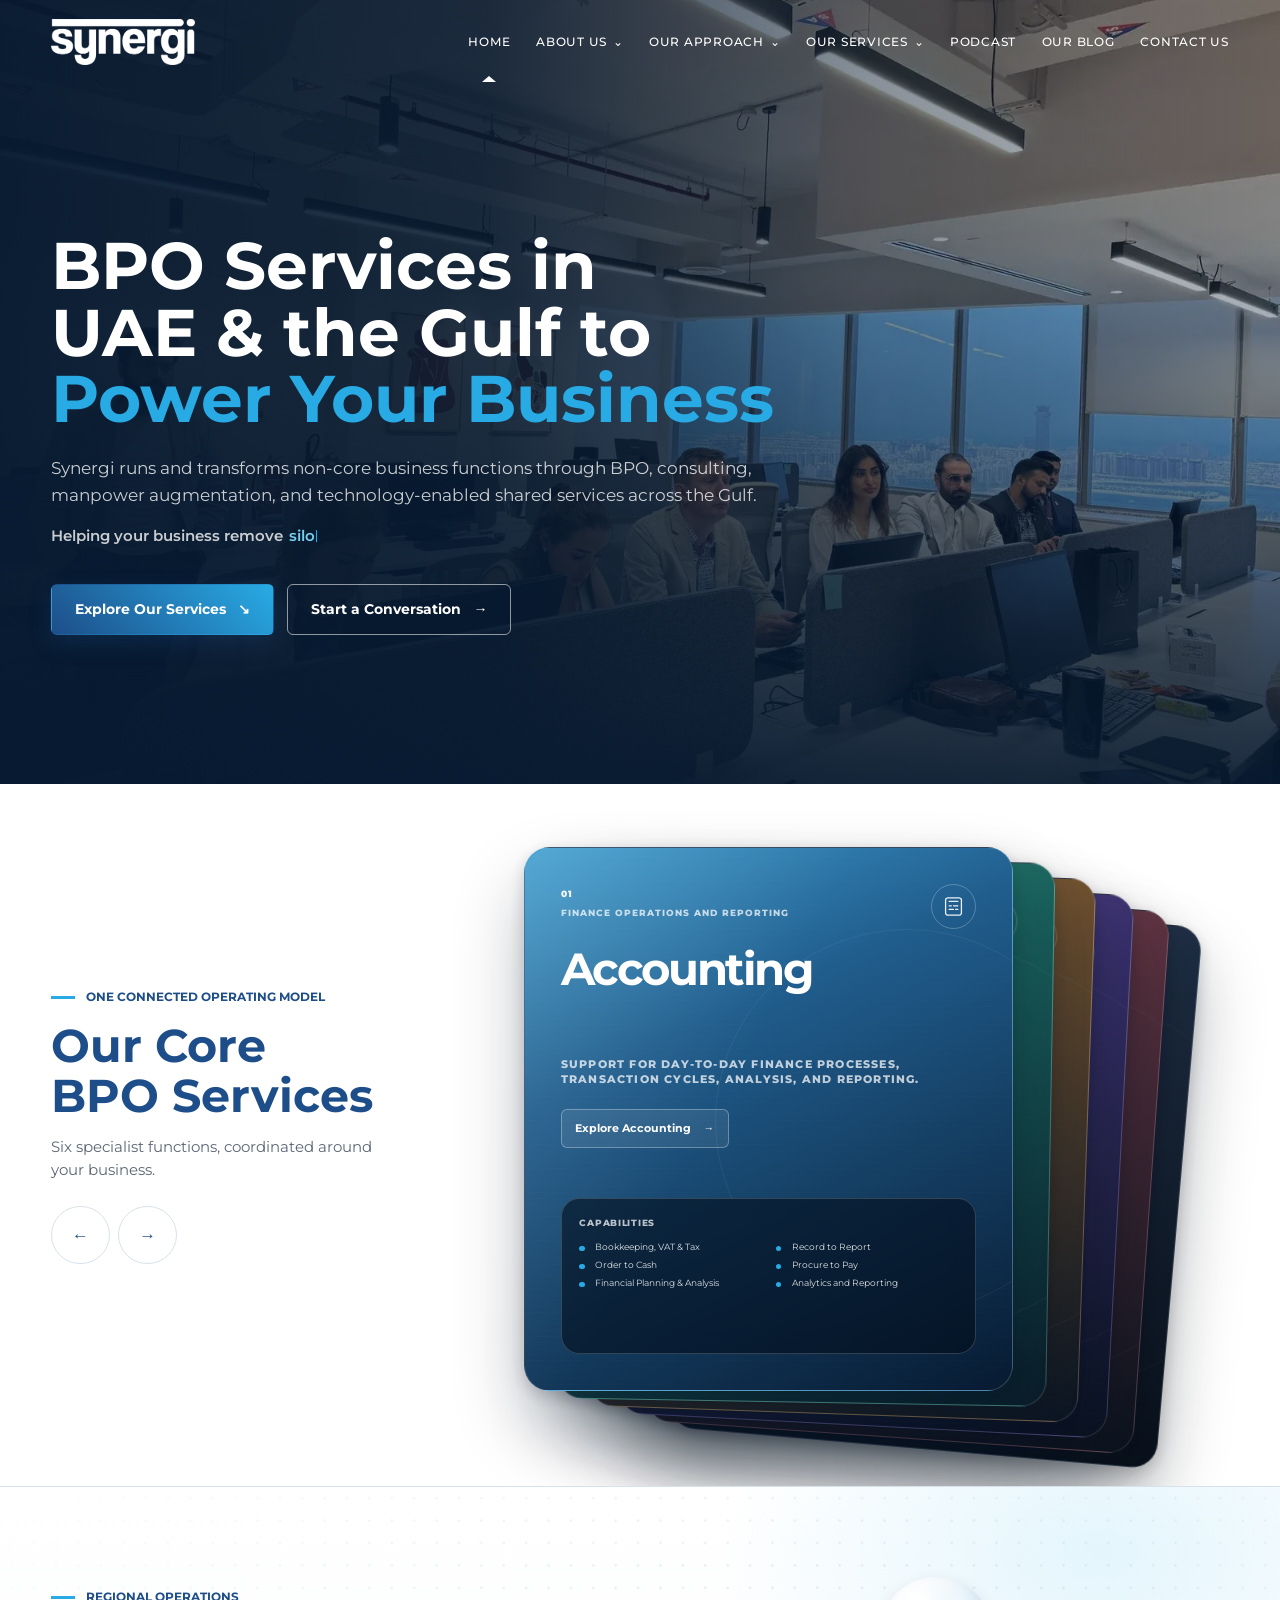
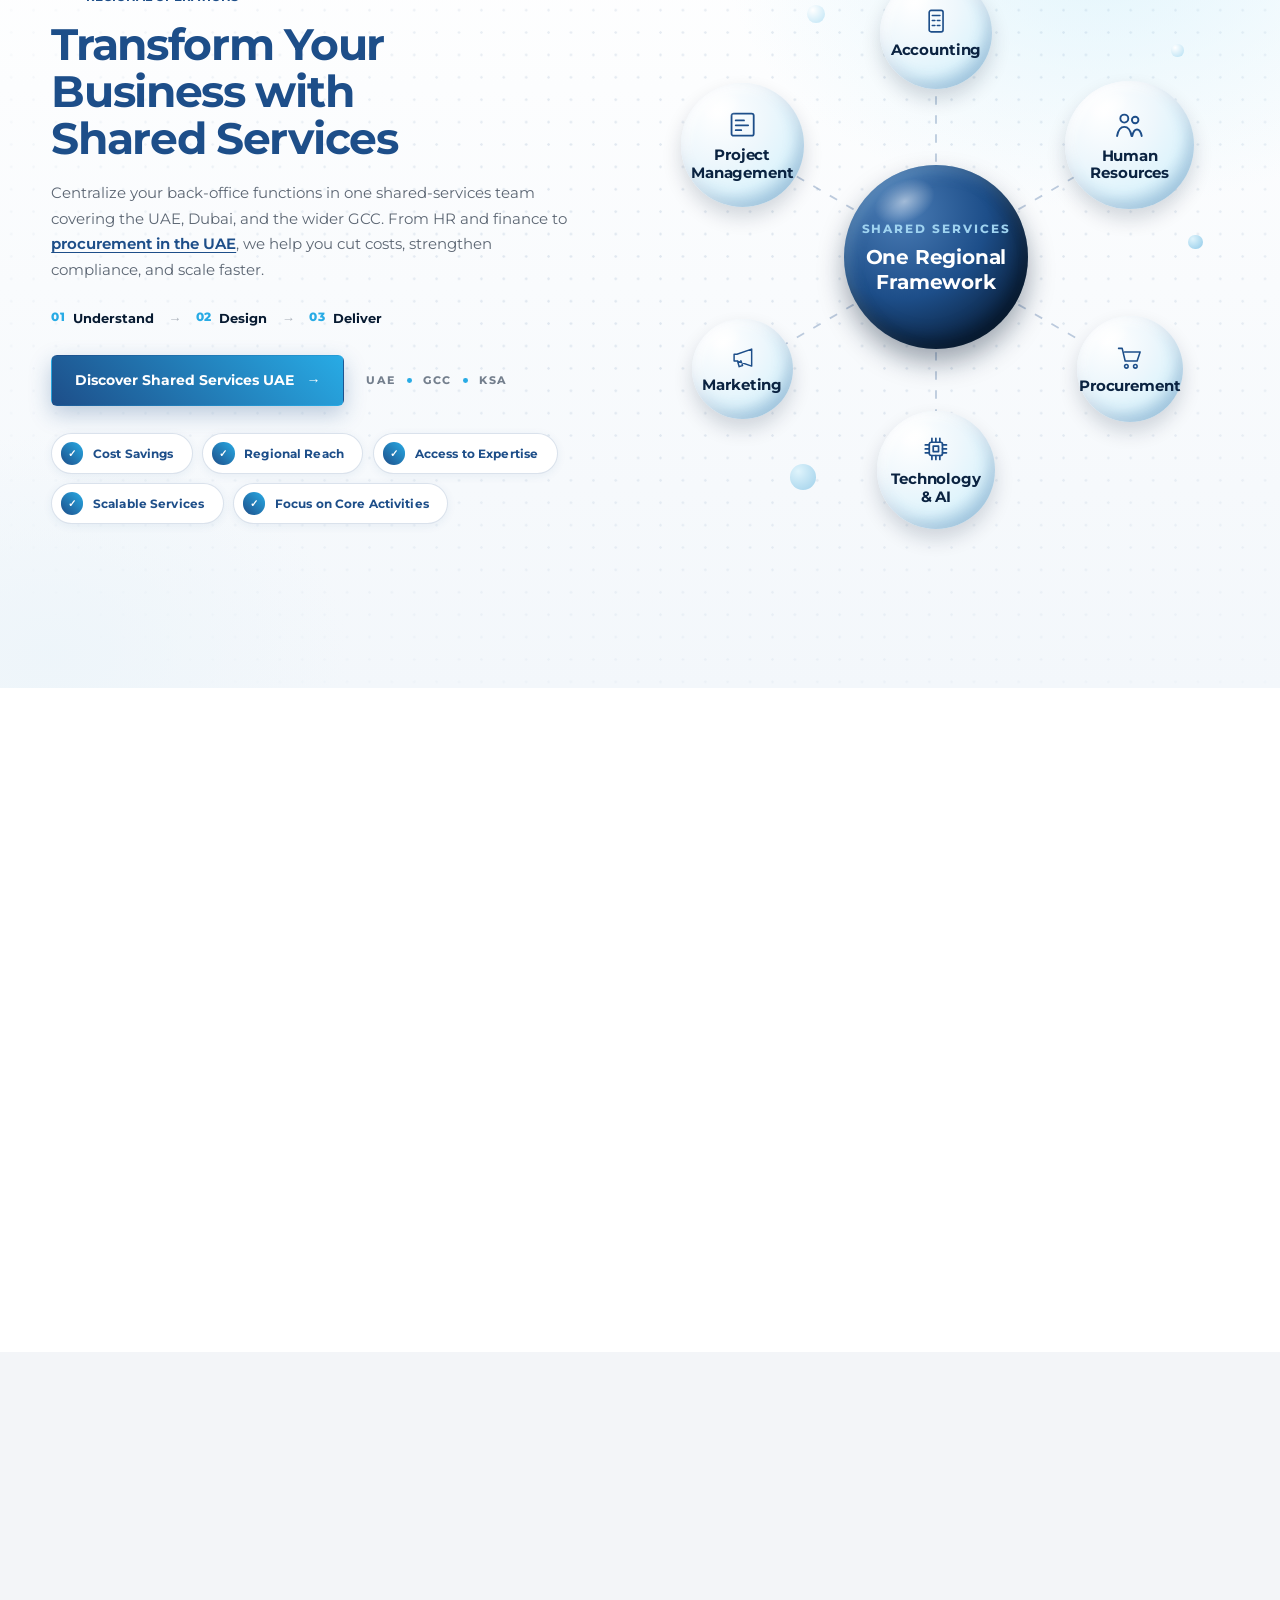
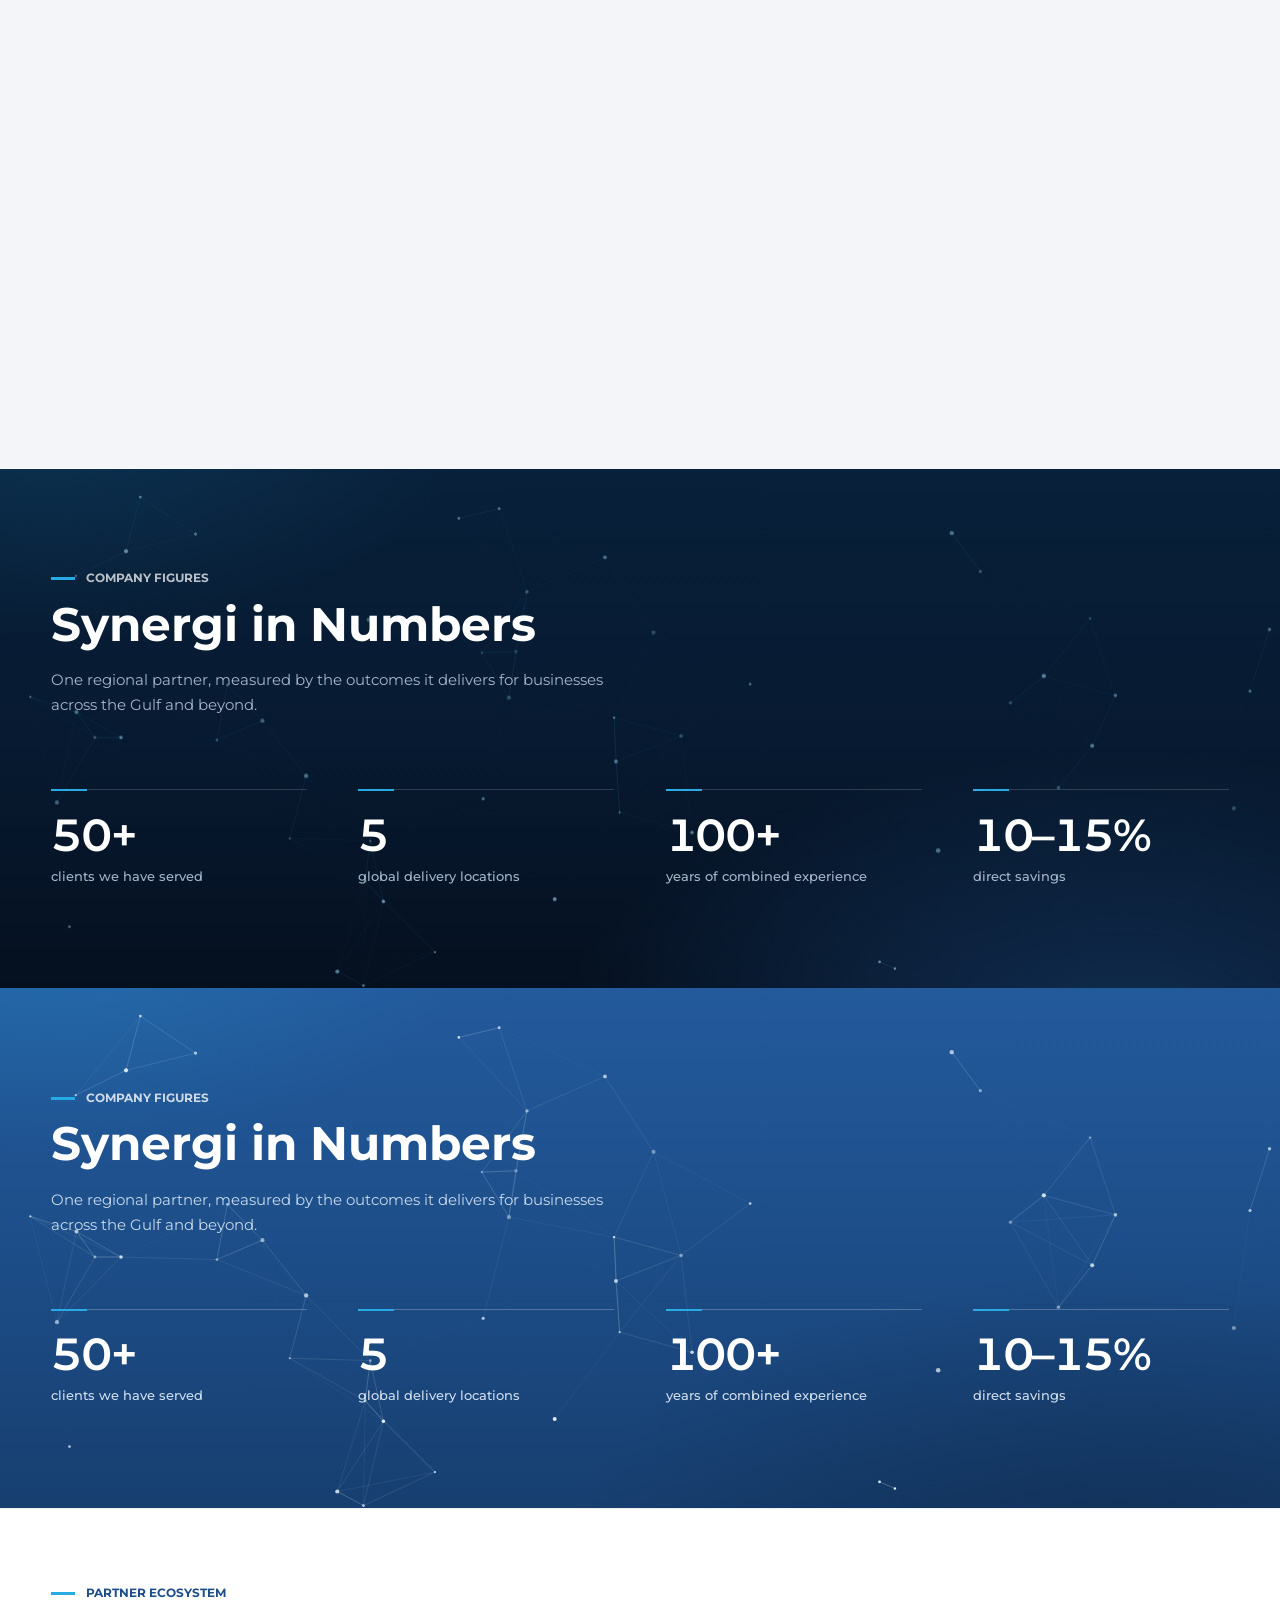
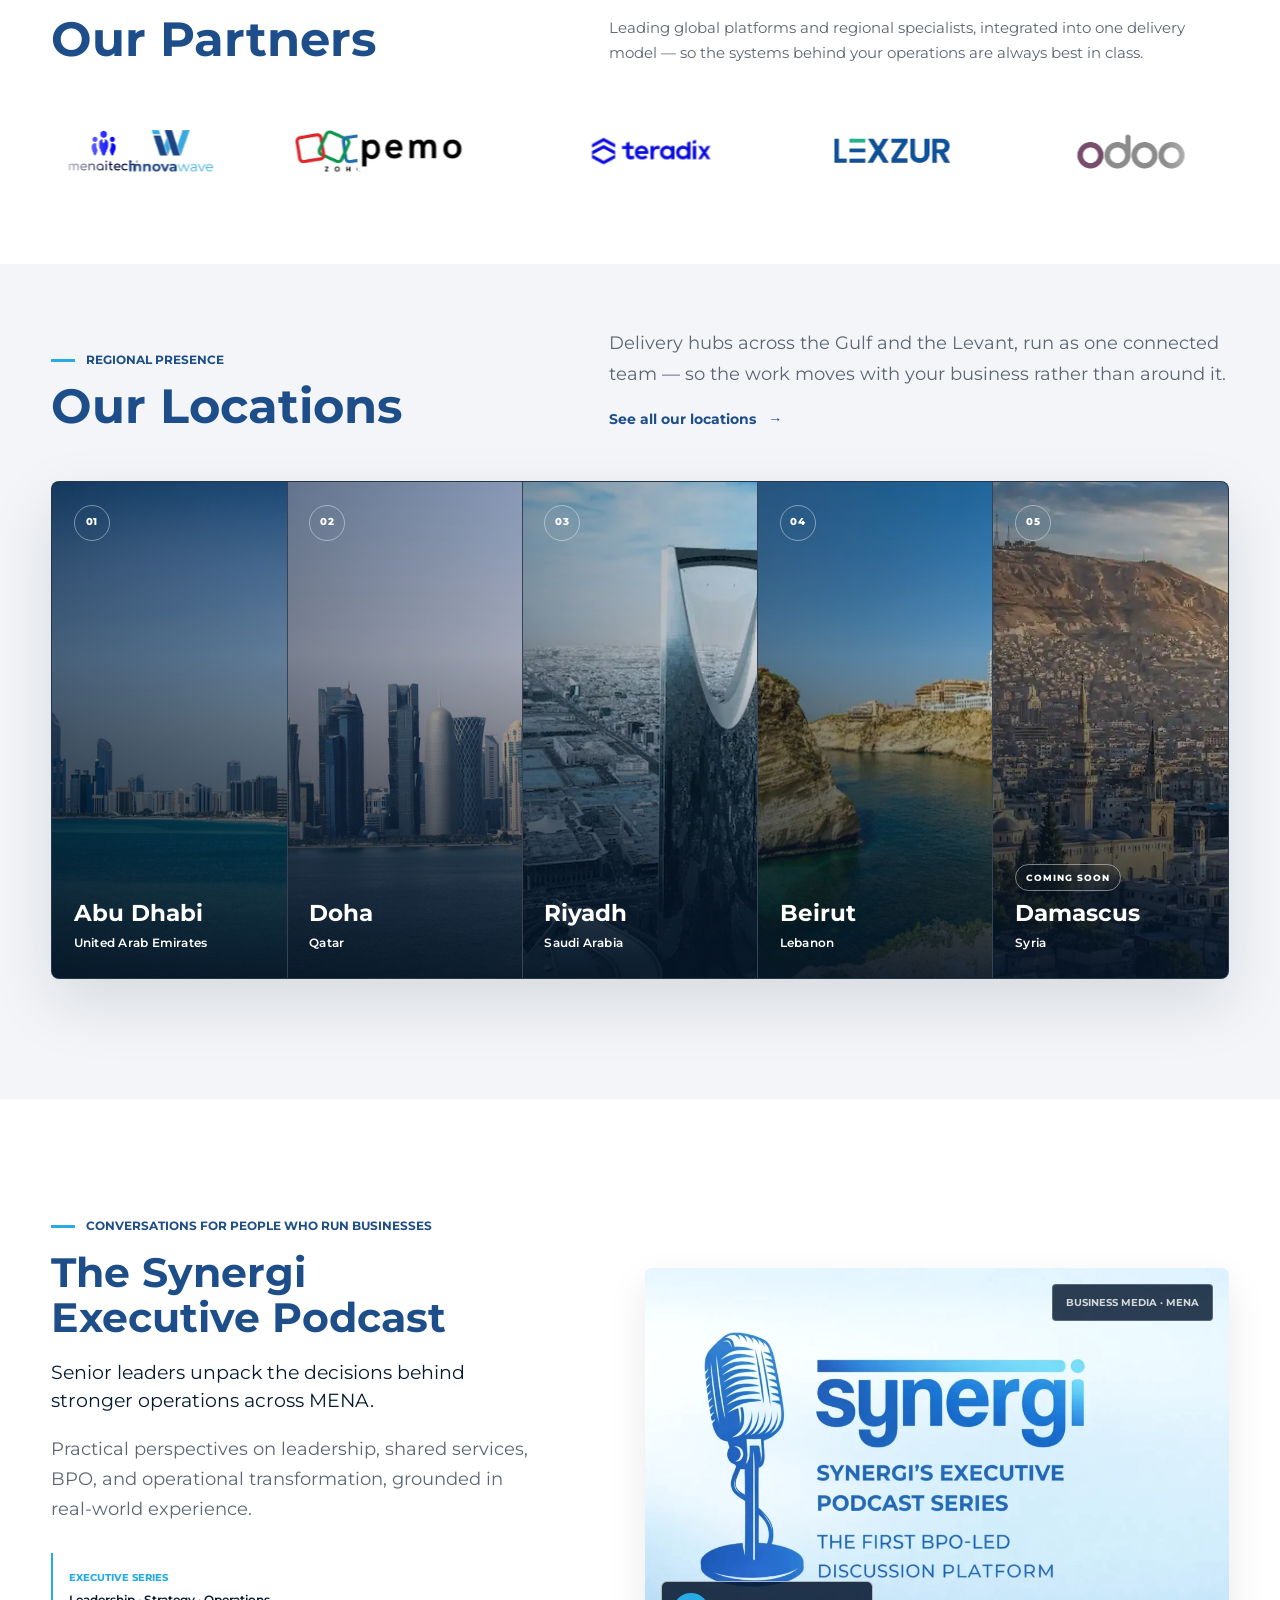
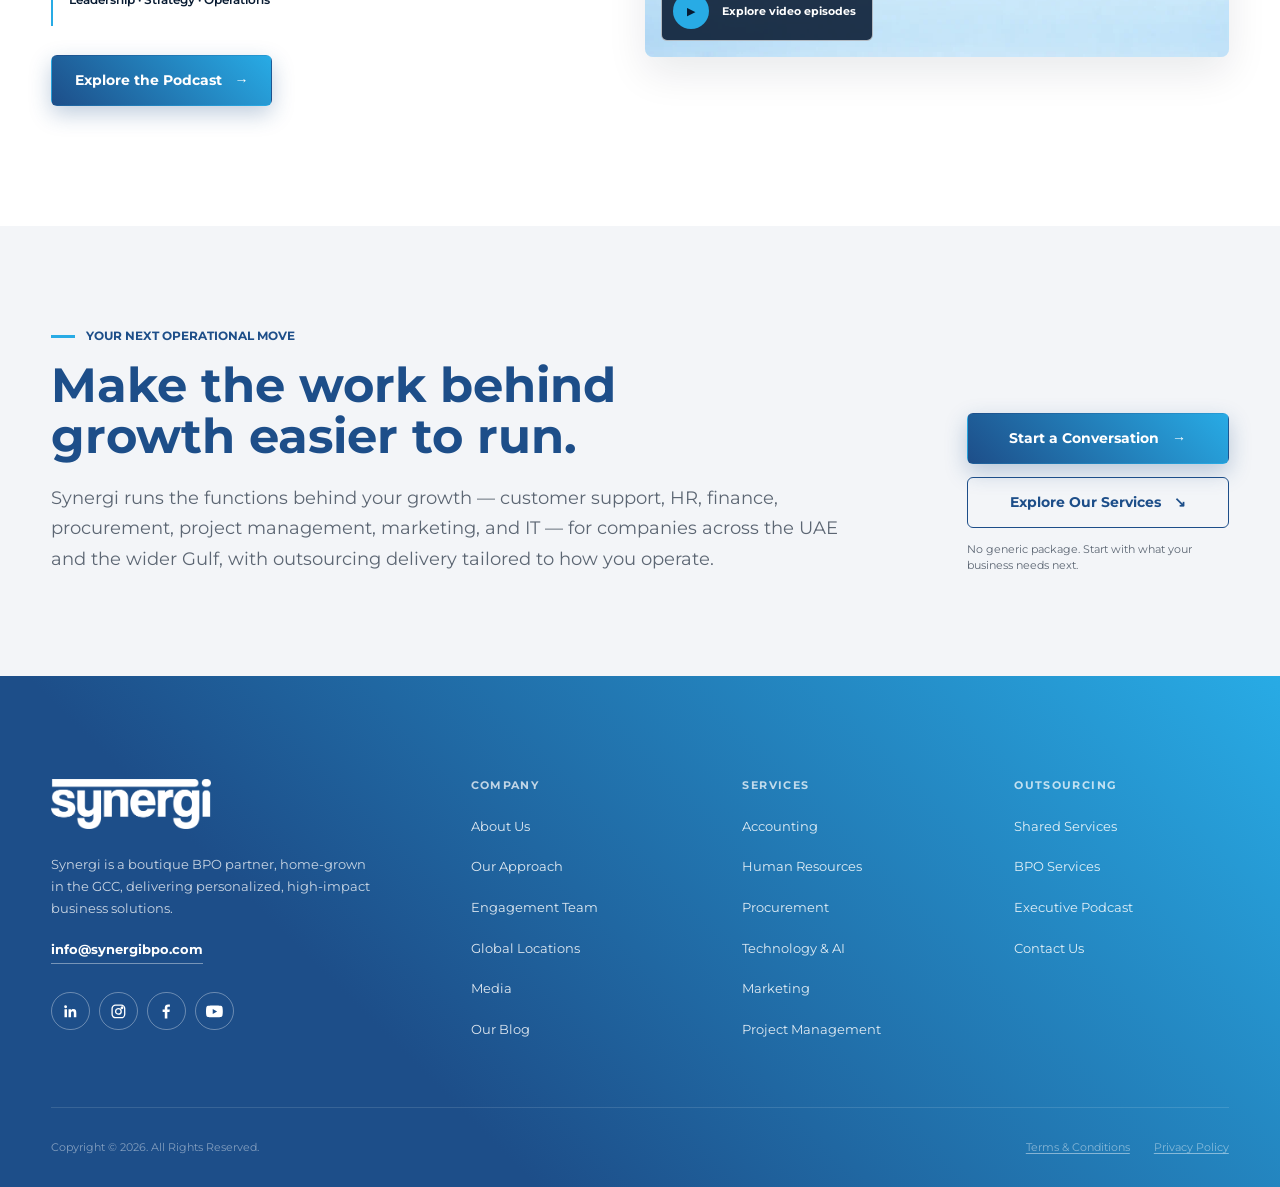
<file: index.html>
<!doctype html>
<html lang="en-US">
<head>
  <meta charset="utf-8">
  <meta name="viewport" content="width=device-width, initial-scale=1">
  <meta name="robots" content="index, follow, max-image-preview:large, max-snippet:-1, max-video-preview:-1">
  <title>BPO Services in UAE &amp; the Gulf | Synergi Business Solutions</title>
  <meta name="description" content="Synergi delivers tailored BPO services in UAE &amp; the Gulf — accounting, HR, procurement, technology, marketing, and project delivery from one regional team.">
  <link rel="canonical" href="https://synergi.ae/">
  <meta name="theme-color" content="#0b2341">
  <meta property="og:type" content="website">
  <meta property="og:title" content="BPO Services in UAE &amp; the Gulf | Synergi Business Solutions">
  <meta property="og:description" content="Synergi delivers tailored BPO services in UAE &amp; the Gulf — accounting, HR, procurement, technology, marketing, and project delivery from one regional team.">
  <meta property="og:url" content="https://synergi.ae/">
  <meta property="og:site_name" content="Synergi">
  <meta property="og:image" content="https://synergi.ae/wp-content/uploads/2025/09/4353453456.webp">
  <meta property="og:image:width" content="1920">
  <meta property="og:image:height" content="951">
  <meta property="og:image:type" content="image/webp">
  <meta name="twitter:card" content="summary_large_image">
  <link rel="icon" href="assets/icons/favicon.svg" type="image/svg+xml">
  <link rel="preload" href="assets/images/synergi-logo-white.webp" as="image" type="image/webp">
  <link rel="preload" href="assets/images/hero-dubai-team.webp" as="image" type="image/webp" fetchpriority="high">
  <link rel="preload" href="assets/fonts/montserrat-latin.woff2" as="font" type="font/woff2" crossorigin>
  <link rel="stylesheet" href="css/main.min.css">
  <script src="js/main.js" defer></script>
  <script src="js/why-section.js" defer></script>
  <script type="application/ld+json">
  {
    "@context": "https://schema.org",
    "@graph": [
      {
        "@type": "WebPage",
        "@id": "https://synergi.ae/",
        "url": "https://synergi.ae/",
        "name": "BPO Services in UAE & the Gulf | Synergi Business Solutions",
        "isPartOf": {"@id": "https://synergi.ae/#website"},
        "about": {"@id": "https://synergi.ae/#organization"},
        "description": "Synergi delivers tailored BPO services in UAE & the Gulf — accounting, HR, procurement, technology, marketing, and project delivery from one regional team.",
        "inLanguage": "en-US"
      },
      {
        "@type": "WebSite",
        "@id": "https://synergi.ae/#website",
        "url": "https://synergi.ae/",
        "name": "Synergi BPO",
        "description": "Business Process Outsourcing UAE",
        "publisher": {"@id": "https://synergi.ae/#organization"},
        "inLanguage": "en-US"
      },
      {
        "@type": "Organization",
        "@id": "https://synergi.ae/#organization",
        "name": "Synergi BPO",
        "description": "Boutique business process outsourcing (BPO) and shared-services provider, home-grown in the GCC, delivering accounting, HR, procurement, technology, marketing, and project management services across the UAE and the Gulf.",
        "url": "https://synergi.ae/",
        "logo": "https://synergi.ae/wp-content/uploads/2024/09/synergi-bpo-1.png",
        "email": "info@synergibpo.com",
        "address": {
          "@type": "PostalAddress",
          "streetAddress": "Silver Wave Tower, Office 803, Mina Street, P.O. Box 107062",
          "addressLocality": "Abu Dhabi",
          "addressCountry": "AE"
        },
        "areaServed": ["AE", "SA", "QA", "LB"],
        "sameAs": [
          "https://www.linkedin.com/company/synergi-ae/",
          "https://www.instagram.com/synergi.ae/",
          "https://www.facebook.com/profile.php?id=61553776125146",
          "https://www.youtube.com/@SynergiAE"
        ]
      }
    ]
  }
  </script>
</head>
<body>
  <a class="skip-link" href="#main-content">Skip to main content</a>

  <!-- ================= SECTION 00 · HEADER (Theme Builder template) ================= -->
  <header class="site-header" data-header>
    <div class="header-inner">
      <a class="brand" href="https://synergi.ae/" aria-label="Synergi homepage">
        <img src="assets/images/synergi-logo-white.webp" width="1536" height="481" alt="Synergi">
      </a>

      <button class="menu-toggle" type="button" aria-expanded="false" aria-controls="primary-navigation">
        <span class="sr-only">Open navigation</span>
        <span aria-hidden="true"></span>
        <span aria-hidden="true"></span>
      </button>

      <nav class="primary-nav" id="primary-navigation" aria-label="Primary navigation">
        <ul class="nav-list">
          <li><a href="https://synergi.ae/" aria-current="page">Home</a></li>
          <li class="has-submenu">
            <button class="submenu-toggle" type="button" aria-expanded="false">
              About Us <span aria-hidden="true">⌄</span>
            </button>
            <ul class="submenu">
              <li><a href="https://synergi.ae/about-us/">About Us</a></li>
              <li><a href="https://synergi.ae/global-locations/">Global Locations</a></li>
              <li><a href="https://synergi.ae/engagement-team/">Engagement Team</a></li>
              <li><a href="https://synergi.ae/media/">Media</a></li>
            </ul>
          </li>
          <li class="has-submenu">
            <button class="submenu-toggle" type="button" aria-expanded="false">
              Our Approach <span aria-hidden="true">⌄</span>
            </button>
            <ul class="submenu">
              <li><a href="https://synergi.ae/our-approach/">Our Approach</a></li>
              <li><a href="https://synergi.ae/shared-services-uae/">Shared Services</a></li>
              <li><a href="https://synergi.ae/bpo-services-in-saudi-arabia-ksa-riyadh/">BPO Services</a></li>
            </ul>
          </li>
          <li class="has-submenu">
            <button class="submenu-toggle" type="button" aria-expanded="false">
              Our Services <span aria-hidden="true">⌄</span>
            </button>
            <ul class="submenu submenu-wide">
              <li><a href="https://synergi.ae/our-services/">Our Services</a></li>
              <li><a href="https://synergi.ae/our-services/human-resources/">Human Resources</a></li>
              <li><a href="https://synergi.ae/our-services/technology-ai/">Technology &amp; AI</a></li>
              <li><a href="https://synergi.ae/our-services/accounting/">Accounting</a></li>
              <li><a href="https://synergi.ae/our-services/marketing/">Marketing</a></li>
              <li><a href="https://synergi.ae/our-services/procurement/">Procurement</a></li>
            </ul>
          </li>
          <li><a href="https://synergi.ae/executive-podcast/">Podcast</a></li>
          <li><a href="https://synergi.ae/blog/">Our Blog</a></li>
          <li><a href="https://synergi.ae/contact-us/">Contact Us</a></li>
        </ul>
      </nav>
    </div>
  </header>

  <main id="main-content">
    <!-- ================= SECTION 01 · HERO ================= -->
    <section class="hero" id="top" aria-labelledby="hero-title">
      <img class="hero-media" src="assets/images/hero-dubai-team.webp" width="1600" height="1200" fetchpriority="high" alt="Diverse business team working in a modern Dubai office">
      <span class="hero-shade" aria-hidden="true"></span>
      <div class="hero-layout container">
        <div class="hero-copy reveal">
          <h1 id="hero-title">BPO Services in UAE &amp; the Gulf to <span>Power Your Business</span></h1>
          <p class="hero-lead">Synergi runs and transforms non-core business functions through BPO, consulting,<br class="hero-lead-break">manpower augmentation, and technology-enabled shared services across the Gulf.</p>
          <p class="hero-motion-line">
            <span class="sr-only">Helping your business remove manual work, silos, delays, and unnecessary overhead.</span>
            <span class="hero-motion-visual" aria-hidden="true">
              <span>Helping your business remove</span>
              <span class="hero-motion-slot">
                <span class="hero-typeword" data-hero-typewords="manual work,silos,delays,unnecessary overhead">manual work</span>
                <span class="hero-caret"></span>
              </span>
            </span>
          </p>
          <div class="button-row">
            <a class="button button-primary" href="#services">Explore Our Services <span aria-hidden="true">&searr;</span></a>
            <a class="button button-outline-light" href="https://synergi.ae/contact-us/">Start a Conversation <span aria-hidden="true">&rarr;</span></a>
          </div>
        </div>
      </div>
    </section>

    <!-- ================= SECTION 02 · CORE BPO SERVICES (6-card carousel) ================= -->
    <section class="section services-section" id="services" aria-labelledby="services-title">
      <div class="container">
        <div class="service-carousel reveal" data-service-carousel aria-roledescription="carousel" aria-label="Synergi core BPO services">
          <div class="service-deck-copy">
            <p class="eyebrow">One connected operating model</p>
            <h2 id="services-title">Our Core BPO Services</h2>
            <p class="service-deck-lead">Six specialist functions, coordinated around your business.</p>
            <div class="service-controls">
              <button type="button" data-service-prev aria-label="Show previous service">
                <span aria-hidden="true">←</span>
              </button>
              <button type="button" data-service-next aria-label="Show next service">
                <span aria-hidden="true">→</span>
              </button>
            </div>
          </div>

          <div class="service-deck-stage">
            <div class="service-viewport" role="region" tabindex="0" aria-label="Layered service cards. Use the left and right arrow keys to browse.">
              <div class="service-track" data-service-track>
              <article class="service-card service-card-accounting is-active" data-service-card role="group" aria-roledescription="slide" aria-label="Accounting service card">
                <div class="service-card-intro">
                  <div class="service-card-kicker">
                    <div class="service-card-label"><span class="service-card-index">01</span><p>Finance operations and reporting</p></div>
                    <img src="assets/icons/accounting.svg" width="32" height="32" alt="" aria-hidden="true">
                  </div>
                  <h3>Accounting</h3>
                  <p class="service-card-summary">Support for day-to-day finance processes, transaction cycles, analysis, and reporting.</p>
                  <a class="text-link" href="https://synergi.ae/our-services/accounting/">Explore Accounting <span aria-hidden="true">→</span></a>
                </div>
                <div class="service-card-capabilities">
                  <p>Capabilities</p>
                  <ul>
                    <li>Bookkeeping, VAT &amp; Tax</li>
                    <li>Record to Report</li>
                    <li>Order to Cash</li>
                    <li>Procure to Pay</li>
                    <li>Financial Planning &amp; Analysis</li>
                    <li>Analytics and Reporting</li>
                  </ul>
                </div>
              </article>

              <article class="service-card service-card-hr" data-service-card role="group" aria-roledescription="slide" aria-label="Human Resources service card">
                <div class="service-card-intro">
                  <div class="service-card-kicker">
                    <div class="service-card-label"><span class="service-card-index">02</span><p>People operations and development</p></div>
                    <img src="assets/icons/human-resources.svg" width="32" height="32" alt="" aria-hidden="true">
                  </div>
                  <h3>Human Resources</h3>
                  <p class="service-card-summary">HR outsourcing and payroll support across the employee lifecycle — systems, development, and leadership capacity.</p>
                  <a class="text-link" href="https://synergi.ae/our-services/human-resources/">Explore Human Resources <span aria-hidden="true">→</span></a>
                </div>
                <div class="service-card-capabilities">
                  <p>Capabilities</p>
                  <ul>
                    <li>Hire to Retire</li>
                    <li>Payroll and Pension</li>
                    <li>Performance Management</li>
                    <li>Organizational Development</li>
                    <li>Learning &amp; Development</li>
                    <li>HRMS Implementation</li>
                    <li>Manpower Augmentation</li>
                    <li>CXO as a Service</li>
                  </ul>
                </div>
              </article>

              <article class="service-card service-card-procurement" data-service-card role="group" aria-roledescription="slide" aria-label="Procurement service card">
                <div class="service-card-intro">
                  <div class="service-card-kicker">
                    <div class="service-card-label"><span class="service-card-index">03</span><p>Sourcing, contracts, and spend visibility</p></div>
                    <img src="assets/icons/procurement.svg" width="32" height="32" alt="" aria-hidden="true">
                  </div>
                  <h3>Procurement</h3>
                  <p class="service-card-summary">Procurement outsourcing from sourcing and governance through administration, negotiation, and spend analysis.</p>
                  <a class="text-link" href="https://synergi.ae/our-services/procurement/">Explore Procurement <span aria-hidden="true">→</span></a>
                </div>
                <div class="service-card-capabilities">
                  <p>Capabilities</p>
                  <ul>
                    <li>Procurement Health Check</li>
                    <li>Procurement Function Build-Up</li>
                    <li>Governance, Compliance and Control</li>
                    <li>Procurement Planning and Inventory Management</li>
                    <li>Strategic Sourcing and Cost Optimization</li>
                    <li>Supplier Lifecycle Management</li>
                    <li>End-to-End Operational Support (BPO)</li>
                  </ul>
                </div>
              </article>

              <article class="service-card service-card-technology" data-service-card role="group" aria-roledescription="slide" aria-label="Technology and AI service card">
                <div class="service-card-intro">
                  <div class="service-card-kicker">
                    <div class="service-card-label"><span class="service-card-index">04</span><p>Systems, support, and managed services</p></div>
                    <img src="assets/icons/technology-ai.svg" width="32" height="32" alt="" aria-hidden="true">
                  </div>
                  <h3>Technology &amp; AI</h3>
                  <p class="service-card-summary">Technology operations that connect end-user support, infrastructure, compliance, and business systems.</p>
                  <a class="text-link" href="https://synergi.ae/our-services/technology-ai/">Explore Technology &amp; AI <span aria-hidden="true">→</span></a>
                </div>
                <div class="service-card-capabilities">
                  <p>Capabilities</p>
                  <ul>
                    <li>ERP Implementation</li>
                    <li>Custom AI Applications</li>
                    <li>AI-Enabled Business Process Automation</li>
                    <li>Service Desk and End-User Support</li>
                    <li>On-Premises and Cloud Managed Services</li>
                    <li>Regulatory Compliance</li>
                    <li>Procurement Support</li>
                    <li>IT Managed Services</li>
                    <li>Collaboration Tooling</li>
                  </ul>
                </div>
              </article>

              <article class="service-card service-card-marketing" data-service-card role="group" aria-roledescription="slide" aria-label="Marketing service card">
                <div class="service-card-intro">
                  <div class="service-card-kicker">
                    <div class="service-card-label"><span class="service-card-index">05</span><p>Brand, communications, and experience</p></div>
                    <img src="assets/icons/marketing.svg" width="32" height="32" alt="" aria-hidden="true">
                  </div>
                  <h3>Marketing</h3>
                  <p class="service-card-summary">Strategic and operational marketing support across brand, content, events, public relations, and customer experience.</p>
                  <a class="text-link" href="https://synergi.ae/our-services/marketing/">Explore Marketing <span aria-hidden="true">→</span></a>
                </div>
                <div class="service-card-capabilities">
                  <p>Capabilities</p>
                  <ul>
                    <li>Marketing Audit and Strategy Development</li>
                    <li>Social Media Management and Paid Digital Ads</li>
                    <li>SEO, GEO and Website Optimization</li>
                    <li>Events Strategy and Management</li>
                    <li>Brand Development and Positioning</li>
                    <li>PR Representation and Media Relations</li>
                    <li>Reporting, Performance Analysis and Data Management</li>
                    <li>Fractional Chief Marketing Officer (CMO)</li>
                  </ul>
                </div>
              </article>

              <article class="service-card service-card-project-management" data-service-card role="group" aria-roledescription="slide" aria-label="Project Management service card">
                <div class="service-card-intro">
                  <div class="service-card-kicker">
                    <div class="service-card-label"><span class="service-card-index">06</span><p>Governance, delivery, and transformation offices</p></div>
                    <img src="assets/icons/project-management.svg" width="32" height="32" alt="" aria-hidden="true">
                  </div>
                  <h3>Project Management</h3>
                  <p class="service-card-summary">Structured project and program delivery with clear governance, resources, controls, and performance reporting.</p>
                  <a class="text-link" href="https://synergi.ae/our-services/">Explore Project Management <span aria-hidden="true">→</span></a>
                </div>
                <div class="service-card-capabilities">
                  <p>Capabilities</p>
                  <ul>
                    <li>PMO Setup and Governance Frameworks</li>
                    <li>End-to-End Project Planning and Delivery</li>
                    <li>Program and Portfolio Management</li>
                    <li>Project Resource Planning and Augmentation</li>
                    <li>Risk, Budget and Schedule Control</li>
                    <li>Vendor and Stakeholder Coordination</li>
                    <li>Project Reporting and Performance Dashboards</li>
                    <li>Transformation Office Setup and Management</li>
                  </ul>
                </div>
              </article>
              </div>
            </div>
          </div>

          <p class="sr-only" data-service-status aria-live="polite">Showing Accounting.</p>
        </div>
      </div>
    </section>

    <!-- Shared Services — floating 3D bubble hub -->
    <!-- ================= SECTION 03 · SHARED SERVICES (bubble hub) ================= -->
    <section class="section ssb-section" id="shared-services-v2" aria-labelledby="ssb-title">
      <div class="container">
        <div class="ssb-layout">
          <div class="ssb-copy reveal">
            <p class="eyebrow">Regional operations</p>
            <h2 id="ssb-title">Transform Your Business with Shared Services</h2>
            <p class="ssb-lead">Centralize your back-office functions in one shared-services team covering the UAE, Dubai, and the wider GCC. From HR and finance to <a href="https://synergi.ae/our-services/procurement/">procurement in the UAE</a>, we help you cut costs, strengthen compliance, and scale faster.</p>
            <ol class="ssb-ministeps" aria-label="Synergi delivery model">
              <li><span>01</span>Understand</li>
              <li aria-hidden="true" class="ssb-ministep-arrow">→</li>
              <li><span>02</span>Design</li>
              <li aria-hidden="true" class="ssb-ministep-arrow">→</li>
              <li><span>03</span>Deliver</li>
            </ol>
            <div class="ssb-cta-row">
              <a class="button button-primary" href="https://synergi.ae/shared-services-uae/">Discover Shared Services UAE <span aria-hidden="true">&rarr;</span></a>
              <p class="ssb-markets" aria-label="Markets served"><span>UAE</span><i aria-hidden="true"></i><span>GCC</span><i aria-hidden="true"></i><span>KSA</span></p>
            </div>
            <ul class="ssb-chips" aria-label="Benefits of outsourcing with Synergi">
              <li>Cost Savings</li>
              <li>Regional Reach</li>
              <li>Access to Expertise</li>
              <li>Scalable Services</li>
              <li>Focus on Core Activities</li>
            </ul>
          </div>

          <div class="ssb-stage reveal" role="img" aria-label="Shared services hub connecting accounting, human resources, procurement, technology and AI, marketing, and project management under one regional framework">
            <svg class="ssb-links" viewBox="0 0 100 100" aria-hidden="true">
              <line x1="50" y1="50" x2="50" y2="10"/>
              <line x1="50" y1="50" x2="84.6" y2="30"/>
              <line x1="50" y1="50" x2="84.6" y2="70"/>
              <line x1="50" y1="50" x2="50" y2="88"/>
              <line x1="50" y1="50" x2="15.4" y2="70"/>
              <line x1="50" y1="50" x2="15.4" y2="30"/>
            </svg>
            <div class="ssb-bubble ssb-core"><small>Shared Services</small><b>One Regional<br>Framework</b></div>
            <div class="ssb-bubble ssb-orb ssb-o1">
              <svg viewBox="0 0 48 48" aria-hidden="true"><rect x="13" y="7" width="22" height="34" rx="3"/><path d="M18 15h12M18 23h4M26 23h4M18 31h4M26 31h4"/></svg>
              <b>Accounting</b>
            </div>
            <div class="ssb-bubble ssb-orb ssb-o2">
              <svg viewBox="0 0 48 48" aria-hidden="true"><circle cx="17" cy="16" r="5.5"/><circle cx="32" cy="18" r="4.5"/><path d="M7 40c1.6-8.5 5.6-12.5 10-12.5S25.4 31.5 27 40M28 40c1.2-6 4-9 6.5-9s5.3 3 6.5 9"/></svg>
              <b>Human<br>Resources</b>
            </div>
            <div class="ssb-bubble ssb-orb ssb-o3">
              <svg viewBox="0 0 48 48" aria-hidden="true"><circle cx="19" cy="39" r="3"/><circle cx="34" cy="39" r="3"/><path d="M6 9h6l5 21h20l5-15H16"/></svg>
              <b>Procurement</b>
            </div>
            <div class="ssb-bubble ssb-orb ssb-o4">
              <svg viewBox="0 0 48 48" aria-hidden="true"><rect x="14" y="14" width="20" height="20" rx="3"/><path d="M20 20h8v8h-8zM18 8v6M24 8v6M30 8v6M18 34v6M24 34v6M30 34v6M8 18h6M8 24h6M8 30h6M34 18h6M34 24h6M34 30h6"/></svg>
              <b>Technology<br>&amp; AI</b>
            </div>
            <div class="ssb-bubble ssb-orb ssb-o5">
              <svg viewBox="0 0 48 48" aria-hidden="true"><path d="M40 9 14 18H9v12h5l26 9zM15 30l3 10 6-2-3-8.5"/></svg>
              <b>Marketing</b>
            </div>
            <div class="ssb-bubble ssb-orb ssb-o6">
              <svg viewBox="0 0 48 48" aria-hidden="true"><rect x="8" y="8" width="32" height="32" rx="3"/><path d="M14 18h12M14 25h18M14 32h8"/></svg>
              <b>Project<br>Management</b>
            </div>
            <span class="ssb-dot ssb-d1" aria-hidden="true"></span>
            <span class="ssb-dot ssb-d2" aria-hidden="true"></span>
            <span class="ssb-dot ssb-d3" aria-hidden="true"></span>
            <span class="ssb-dot ssb-d4" aria-hidden="true"></span>
          </div>
        </div>

        <p class="ssb-note reveal">Looking to optimize operations beyond shared services? Our <a href="https://synergi.ae/bpo-services-in-saudi-arabia-ksa-riyadh/">BPO services in Saudi Arabia</a> support businesses in Riyadh and across KSA — streamlining workflows, lifting performance, and sustaining growth.</p>
      </div>
    </section>

    <!-- ================= SECTION 04 · INDUSTRIES (6-card image rail) ================= -->
    <section class="section industries-queue-section" id="industries-queue" aria-labelledby="industries-queue-title">
      <div class="container">
        <div class="industries-queue-heading reveal">
          <p class="eyebrow">Sector expertise</p>
          <h2 id="industries-queue-title">Industries We Serve Across the Gulf</h2>
        </div>

        <div class="industry-queue reveal" data-industry-queue role="region" aria-roledescription="carousel" aria-labelledby="industries-queue-title">
          <div class="industry-queue-rail" data-industry-queue-rail>
            <article class="industry-queue-card is-active" data-industry-queue-card data-industry-queue-position="0" role="group" aria-roledescription="slide" aria-label="Private Equity, Family Offices and Holdings">
              <button class="industry-queue-image" type="button" data-industry-queue-go="0" aria-pressed="true" aria-labelledby="queue-industry-title-1" aria-describedby="queue-industry-description-1">
                <img src="assets/images/industry-private-equity.webp" width="1536" height="768" loading="lazy" decoding="async" alt="Investment professionals reviewing a portfolio strategy in a Gulf office">
                <span class="industry-queue-scrim" aria-hidden="true"></span>
                <span class="industry-queue-preview" aria-hidden="true">Private Equity &amp; Holdings</span>
              </button>
              <div class="industry-queue-card-copy">
                <h3 id="queue-industry-title-1">Private Equity, Family Offices &amp; Holdings</h3>
                <p id="queue-industry-description-1">Shared services, portfolio reporting, governance, and specialist operating support for investment firms and diversified holdings.</p>
              </div>
            </article>

            <article class="industry-queue-card" data-industry-queue-card data-industry-queue-position="1" role="group" aria-roledescription="slide" aria-label="Semi-government and Public Sector">
              <button class="industry-queue-image" type="button" data-industry-queue-go="1" aria-pressed="false" aria-labelledby="queue-industry-title-2" aria-describedby="queue-industry-description-2">
                <img src="assets/images/industry-public-sector.webp" width="1536" height="768" loading="lazy" decoding="async" alt="Public-sector transformation specialists coordinating a Gulf service-delivery program">
                <span class="industry-queue-scrim" aria-hidden="true"></span>
                <span class="industry-queue-preview" aria-hidden="true">Public Sector</span>
              </button>
              <div class="industry-queue-card-copy">
                <h3 id="queue-industry-title-2">Semi-government &amp; Public Sector</h3>
                <p id="queue-industry-description-2">Compliant HR, payroll, procurement, technology, and back-office delivery for government-linked and public-sector organizations.</p>
              </div>
            </article>

            <article class="industry-queue-card" data-industry-queue-card data-industry-queue-position="2" role="group" aria-roledescription="slide" aria-label="Financial Services">
              <button class="industry-queue-image" type="button" data-industry-queue-go="2" aria-pressed="false" aria-labelledby="queue-industry-title-3" aria-describedby="queue-industry-description-3">
                <img src="assets/images/industry-financial-services.webp" width="1536" height="782" loading="lazy" decoding="async" alt="Financial-services specialists reviewing secure risk and reporting operations">
                <span class="industry-queue-scrim" aria-hidden="true"></span>
                <span class="industry-queue-preview" aria-hidden="true">Financial Services</span>
              </button>
              <div class="industry-queue-card-copy">
                <h3 id="queue-industry-title-3">Financial Services</h3>
                <p id="queue-industry-description-3">Payroll outsourcing, compliance, secure data handling, finance operations, and reporting for financial services and banking organizations.</p>
              </div>
            </article>

            <article class="industry-queue-card" data-industry-queue-card data-industry-queue-position="3" role="group" aria-roledescription="slide" aria-label="Energy, Agriculture and Manufacturing">
              <button class="industry-queue-image" type="button" data-industry-queue-go="3" aria-pressed="false" aria-labelledby="queue-industry-title-4" aria-describedby="queue-industry-description-4">
                <img src="assets/images/industry-energy-manufacturing.webp" width="1440" height="960" loading="lazy" decoding="async" alt="Engineers monitoring an automated production facility with solar and agriculture infrastructure">
                <span class="industry-queue-scrim" aria-hidden="true"></span>
                <span class="industry-queue-preview" aria-hidden="true">Energy &amp; Manufacturing</span>
              </button>
              <div class="industry-queue-card-copy">
                <h3 id="queue-industry-title-4">Energy, Agriculture &amp; Manufacturing</h3>
                <p id="queue-industry-description-4">Procurement, inventory, finance, and operational support for energy, agriculture, automotive, and manufacturing businesses.</p>
              </div>
            </article>

            <article class="industry-queue-card" data-industry-queue-card data-industry-queue-position="4" role="group" aria-roledescription="slide" aria-label="Real Estate and Construction">
              <button class="industry-queue-image" type="button" data-industry-queue-go="4" aria-pressed="false" aria-labelledby="queue-industry-title-5" aria-describedby="queue-industry-description-5">
                <img src="assets/images/industry-real-estate-construction.webp" width="1536" height="843" loading="lazy" decoding="async" alt="Construction and real-estate specialists reviewing plans at a Gulf development site">
                <span class="industry-queue-scrim" aria-hidden="true"></span>
                <span class="industry-queue-preview" aria-hidden="true">Real Estate &amp; Construction</span>
              </button>
              <div class="industry-queue-card-copy">
                <h3 id="queue-industry-title-5">Real Estate &amp; Construction</h3>
                <p id="queue-industry-description-5">Lead generation, document processing, project coordination, and back-office support across development and property portfolios.</p>
              </div>
            </article>

            <article class="industry-queue-card" data-industry-queue-card data-industry-queue-position="5" role="group" aria-roledescription="slide" aria-label="Retail, Hospitality and Healthcare">
              <button class="industry-queue-image" type="button" data-industry-queue-go="5" aria-pressed="false" aria-labelledby="queue-industry-title-6" aria-describedby="queue-industry-description-6">
                <img src="assets/images/industry-retail-hospitality-healthcare.webp" width="1536" height="768" loading="lazy" decoding="async" alt="Service specialists coordinating retail, hospitality, and healthcare customer journeys">
                <span class="industry-queue-scrim" aria-hidden="true"></span>
                <span class="industry-queue-preview" aria-hidden="true">Retail, Hospitality &amp; Healthcare</span>
              </button>
              <div class="industry-queue-card-copy">
                <h3 id="queue-industry-title-6">Retail, Hospitality &amp; Healthcare</h3>
                <p id="queue-industry-description-6">Customer care, order management, returns, patient support, medical record management, and billing for service-led operators.</p>
              </div>
            </article>
          </div>

          <div class="industry-queue-toolbar">
            <div class="industry-queue-controls" aria-label="Alternative industry carousel controls">
              <button class="industry-queue-control" type="button" data-industry-queue-prev aria-label="Show previous industry">
                <svg viewBox="0 0 24 24" aria-hidden="true"><path d="m14.5 6-6 6 6 6" /></svg>
              </button>
              <button class="industry-queue-control" type="button" data-industry-queue-next aria-label="Show next industry">
                <svg viewBox="0 0 24 24" aria-hidden="true"><path d="m9.5 6 6 6-6 6" /></svg>
              </button>
            </div>
          </div>

          <p class="sr-only" data-industry-queue-status aria-live="polite" aria-atomic="true">Showing Private Equity, Family Offices &amp; Holdings.</p>
        </div>
      </div>
    </section>

    <!-- ================= SECTION 05 · WHY SYNERGI (4-card deck) ================= -->
    <section class="section why-section" aria-labelledby="why-title" data-why-carousel>
      <div class="container">
        <div class="why-layout">
          <div class="why-copy reveal">
            <p class="eyebrow">Why Synergi</p>
            <h2 id="why-title">Why Companies Choose Synergi</h2>
            <p class="why-intro">Synergi is more than just an outsourcing provider; we are a trusted partner across the Gulf. By combining international standards with regional expertise, we help keep business processes secure, efficient, and compliant.</p>

            <div class="why-controls" aria-label="Current Why Synergi card">
              <p class="why-counter" aria-hidden="true">
                <span data-why-current>01</span>
                <span>/ 04</span>
              </p>
            </div>
          </div>

          <div class="why-showcase reveal">
            <div class="why-stage" data-why-stage tabindex="0" aria-label="Four reasons to choose Synergi. Use the arrow keys to change the featured card.">
              <div class="why-deck">
                <article class="why-card is-active" data-why-card data-why-position="0">
                  <img src="assets/images/Gulf Markets.webp" width="800" height="1067" alt="Gulf business leaders walking through a modern Dubai office" loading="lazy" decoding="async">
                  <div class="why-card-copy">
                    <span class="why-card-number">01</span>
                    <h3>Experience across multiple Gulf markets</h3>
                    <p>Regional context informs how teams, controls, and delivery models are designed.</p>
                  </div>
                </article>

                <article class="why-card" data-why-card data-why-position="1">
                  <img src="assets/images/Customized Strategy.webp" width="800" height="1067" alt="Gulf business team planning a customized operating strategy" loading="lazy" decoding="async">
                  <div class="why-card-copy">
                    <span class="why-card-number">02</span>
                    <h3>Customized outsourcing strategies</h3>
                    <p>Each operating model is shaped around the organization, its maturity, and its priorities.</p>
                  </div>
                </article>

                <article class="why-card" data-why-card data-why-position="2">
                  <img src="assets/images/Compliance.webp" width="1086" height="1448" alt="UAE executive reviewing governance and compliance documentation" loading="lazy" decoding="async">
                  <div class="why-card-copy">
                    <span class="why-card-number">03</span>
                    <h3>Compliance with UAE and Gulf regulations</h3>
                    <p>Governance and local requirements are built into processes and delivery controls.</p>
                  </div>
                </article>

                <article class="why-card" data-why-card data-why-position="3">
                  <img src="assets/images/Scalable Operations.webp" width="1086" height="1448" alt="Modern Gulf operations center supporting scalable business services" loading="lazy" decoding="async">
                  <div class="why-card-copy">
                    <span class="why-card-number">04</span>
                    <h3>Flexible operations that grow with your business</h3>
                    <p>Consulting, manpower augmentation, and BPO can scale as requirements change.</p>
                  </div>
                </article>
              </div>
            </div>

            <div class="why-pagination" aria-label="Choose a reason">
              <button type="button" data-why-go="0" class="is-active" aria-label="Show reason 1: Gulf market experience" aria-pressed="true"><span aria-hidden="true">01</span></button>
              <button type="button" data-why-go="1" aria-label="Show reason 2: Customized strategies" aria-pressed="false"><span aria-hidden="true">02</span></button>
              <button type="button" data-why-go="2" aria-label="Show reason 3: Regulatory compliance" aria-pressed="false"><span aria-hidden="true">03</span></button>
              <button type="button" data-why-go="3" aria-label="Show reason 4: Scalable operations" aria-pressed="false"><span aria-hidden="true">04</span></button>
            </div>
            <p class="sr-only" data-why-status aria-live="polite" aria-atomic="true">Showing reason 1: Experience across multiple Gulf markets.</p>
          </div>
        </div>
      </div>
    </section>

    <!-- ================= SECTION 06 · SYNERGI IN NUMBERS — OPTION A: dark navy (A/B pending approval) ================= -->
    <section id="syg-numbers" class="section scale-section" aria-labelledby="scale-title" data-scale-section>
      <canvas class="scale-particles" data-scale-canvas aria-hidden="true"></canvas>
      <div class="container scale-content">
        <div class="scale-heading reveal">
          <p class="eyebrow">Company figures</p>
          <h2 id="scale-title">Synergi in Numbers</h2>
          <p class="scale-lead">One regional partner, measured by the outcomes it delivers for businesses across the Gulf and beyond.</p>
        </div>

        <div class="scale-stats reveal" role="group" aria-label="Synergi company figures">
          <div class="scale-stat">
            <strong data-stat-number data-target="50" data-suffix="+">50+</strong>
            <span>clients we have served</span>
          </div>
          <div class="scale-stat">
            <strong data-stat-number data-target="5">5</strong>
            <span>global delivery locations</span>
          </div>
          <div class="scale-stat">
            <strong data-stat-number data-target="100" data-suffix="+">100+</strong>
            <span>years of combined experience</span>
          </div>
          <div class="scale-stat">
            <strong data-stat-number data-target="15" data-prefix="10–" data-suffix="%">10–15%</strong>
            <span>direct savings</span>
          </div>
        </div>
      </div>
    </section>

    <!-- OPTION B — same Numbers section on the Synergi brand palette (compare with the dark version above; delete one once decided) -->
    <section id="syg-numbers-brand" class="section scale-section scale-section-brand" aria-labelledby="scale-title-brand" data-scale-section>
      <canvas class="scale-particles" data-scale-canvas aria-hidden="true"></canvas>
      <div class="container scale-content">
        <div class="scale-heading reveal">
          <p class="eyebrow">Company figures</p>
          <h2 id="scale-title-brand">Synergi in Numbers</h2>
          <p class="scale-lead">One regional partner, measured by the outcomes it delivers for businesses across the Gulf and beyond.</p>
        </div>

        <div class="scale-stats reveal" role="group" aria-label="Synergi company figures">
          <div class="scale-stat">
            <strong data-stat-number data-target="50" data-suffix="+">50+</strong>
            <span>clients we have served</span>
          </div>
          <div class="scale-stat">
            <strong data-stat-number data-target="5">5</strong>
            <span>global delivery locations</span>
          </div>
          <div class="scale-stat">
            <strong data-stat-number data-target="100" data-suffix="+">100+</strong>
            <span>years of combined experience</span>
          </div>
          <div class="scale-stat">
            <strong data-stat-number data-target="15" data-prefix="10–" data-suffix="%">10–15%</strong>
            <span>direct savings</span>
          </div>
        </div>
      </div>
    </section>

    <!-- Our Partners — the platform ecosystem behind the delivery model -->
    <!-- ================= SECTION 07 · PARTNERS (drag marquee, logos not clickable) ================= -->
    <section class="partner-marquee-section partner-marquee-slim partners-showcase" id="partners" aria-labelledby="partners-title">
      <div class="container partners-heading reveal">
        <div class="partners-heading-main">
          <p class="eyebrow">Partner ecosystem</p>
          <h2 id="partners-title">Our Partners</h2>
        </div>
        <div class="partners-heading-aside">
          <p>Leading global platforms and regional specialists, integrated into one delivery model — so the systems behind your operations are always best in class.</p>
        </div>
      </div>
      <div class="partner-marquee" data-partner-marquee aria-label="Partner logos. Drag or swipe to browse.">
        <div class="partner-marquee-track">
          <a data-partner-logo><img src="assets/images/partner-innovawave.webp" width="819" height="402" loading="lazy" decoding="async" alt="Innovawave"><span>Digital transformation</span></a>
          <a data-partner-logo><img src="assets/images/partner-pemo.webp" width="312" height="122" loading="lazy" decoding="async" alt="Pemo"><span>Spend management</span></a>
          <a data-partner-logo><img src="assets/images/partner-teradix.webp" width="563" height="143" loading="lazy" decoding="async" alt="Teradix"><span>Procurement intelligence</span></a>
          <a data-partner-logo><img src="assets/images/partner-lexzur.webp" width="866" height="288" loading="lazy" decoding="async" alt="Lexzur"><span>Legal operations</span></a>
          <a data-partner-logo><img src="assets/images/partner-odoo.webp" width="864" height="289" loading="lazy" decoding="async" alt="Odoo"><span>Business systems</span></a>
          <a data-partner-logo><img src="assets/images/partner-icxi.webp" width="733" height="297" loading="lazy" decoding="async" alt="International Customer Experience Institute"><span>Customer experience</span></a>
          <a data-partner-logo><img src="assets/images/partner-sap.webp" width="272" height="134" loading="lazy" decoding="async" alt="SAP"><span>Enterprise systems</span></a>
          <a data-partner-logo><img src="assets/images/partner-menaitech.webp" width="1200" height="606" loading="lazy" decoding="async" alt="Menaitech"><span>HR technology</span></a>
          <a data-partner-logo><img src="assets/images/partner-zoho.webp" width="238" height="104" loading="lazy" decoding="async" alt="Zoho"><span>Productivity and CRM</span></a>
        </div>
      </div>
    </section>

    <!-- ================= SECTION 08 · LOCATIONS (5 cards, Damascus not clickable) ================= -->
    <section class="section region-section" aria-labelledby="region-title">
      <div class="container">
        <div class="region-heading reveal">
          <div class="region-heading-main">
            <p class="eyebrow">Regional presence</p>
            <h2 id="region-title">Our Locations</h2>
          </div>
          <div class="region-heading-aside">
            <p>Delivery hubs across the Gulf and the Levant, run as one connected team — so the work moves with your business rather than around it.</p>
            <a class="text-link" href="https://synergi.ae/global-locations/">See all our locations <span aria-hidden="true">&rarr;</span></a>
          </div>
        </div>
        <div class="location-explorer reveal">
          <ol class="location-list">
            <li class="location-card">
              <a href="https://synergi.ae/global-locations/" aria-label="Explore Synergi in Abu Dhabi, United Arab Emirates">
                <img src="assets/images/location-abu-dhabi.webp" width="960" height="640" loading="lazy" decoding="async" alt="Abu Dhabi skyline beside turquoise water">
                <span class="location-shade" aria-hidden="true"></span>
                <span class="location-index">01</span>
                <div class="location-copy">
                  <h3>Abu Dhabi</h3>
                  <p class="location-country">United Arab Emirates</p>
                  <span class="location-action">Explore location <span aria-hidden="true">&nearr;</span></span>
                </div>
              </a>
            </li>
            <li class="location-card">
              <a href="https://synergi.ae/global-locations/" aria-label="Explore Synergi in Doha, Qatar">
                <img src="assets/images/location-doha.webp" width="960" height="640" loading="lazy" decoding="async" alt="Doha skyline across the waterfront">
                <span class="location-shade" aria-hidden="true"></span>
                <span class="location-index">02</span>
                <div class="location-copy">
                  <h3>Doha</h3>
                  <p class="location-country">Qatar</p>
                  <span class="location-action">Explore location <span aria-hidden="true">&nearr;</span></span>
                </div>
              </a>
            </li>
            <li class="location-card">
              <a href="https://synergi.ae/global-locations/" aria-label="Explore Synergi in Riyadh, Saudi Arabia">
                <img src="assets/images/location-riyadh-2026.webp" width="800" height="533" loading="lazy" decoding="async" alt="Kingdom Centre tower rising above the Riyadh skyline in Saudi Arabia">
                <span class="location-shade" aria-hidden="true"></span>
                <span class="location-index">03</span>
                <div class="location-copy">
                  <h3>Riyadh</h3>
                  <p class="location-country">Saudi Arabia</p>
                  <span class="location-action">Explore location <span aria-hidden="true">&nearr;</span></span>
                </div>
              </a>
            </li>
            <li class="location-card">
              <a href="https://synergi.ae/global-locations/" aria-label="Explore Synergi in Beirut, Lebanon">
                <img src="assets/images/location-beirut-2026.webp" width="800" height="533" loading="lazy" decoding="async" alt="Raouche Rocks and the Beirut seafront on the Mediterranean coast of Lebanon">
                <span class="location-shade" aria-hidden="true"></span>
                <span class="location-index">04</span>
                <div class="location-copy">
                  <h3>Beirut</h3>
                  <p class="location-country">Lebanon</p>
                  <span class="location-action">Explore location <span aria-hidden="true">&nearr;</span></span>
                </div>
              </a>
            </li>
            <li class="location-card location-card-soon">
              <img src="assets/images/location-damascus-2026.webp" width="1200" height="675" loading="lazy" decoding="async" alt="Damascus at golden hour, with Mount Qasioun rising behind the city and the minarets of the old city below">
              <span class="location-shade" aria-hidden="true"></span>
              <span class="location-index">05</span>
              <div class="location-copy">
                <span class="location-badge">Coming soon</span>
                <h3>Damascus</h3>
                <p class="location-country">Syria</p>
                <span class="location-action">Our next delivery hub</span>
              </div>
            </li>
          </ol>
        </div>
      </div>
    </section>

    <!-- ================= SECTION 09 · EXECUTIVE PODCAST ================= -->
    <section class="section podcast-section" aria-labelledby="podcast-title">
      <div class="container podcast-grid">
        <div class="podcast-copy reveal">
          <p class="eyebrow eyebrow-light">Conversations for people who run businesses</p>
          <h2 id="podcast-title">The Synergi Executive Podcast</h2>
          <p class="podcast-lead">Senior leaders unpack the decisions behind stronger operations across MENA.</p>
          <p>Practical perspectives on leadership, shared services, BPO, and operational transformation, grounded in real-world experience.</p>
          <div class="episode-placeholder">
            <span>Executive series</span>
            <strong>Leadership &middot; Strategy &middot; Operations</strong>
          </div>
          <a class="button button-primary" href="https://synergi.ae/executive-podcast/">Explore the Podcast <span aria-hidden="true">&rarr;</span></a>
        </div>
        <figure class="podcast-art reveal">
          <img src="assets/images/synergi-executive-podcast.webp" width="1024" height="683" loading="lazy" decoding="async" alt="Synergi Executive Podcast Series">
          <span class="media-badge">Business media &middot; MENA</span>
          <a class="media-play" href="https://synergi.ae/executive-podcast/" aria-label="Explore Synergi Executive Podcast video episodes">
            <span aria-hidden="true">&#9654;</span>
            <strong>Explore video episodes</strong>
          </a>
        </figure>
      </div>
    </section>

    <!-- ================= SECTION 10 · FINAL CTA ================= -->
    <section class="section final-cta" aria-labelledby="final-cta-title">
      <div class="container final-cta-inner">
        <div class="reveal">
          <p class="eyebrow">Your next operational move</p>
          <h2 id="final-cta-title">Make the work behind growth easier to run.</h2>
          <p>Synergi runs the functions behind your growth — customer support, HR, finance, procurement, project management, marketing, and IT — for companies across the UAE and the wider Gulf, with outsourcing delivery tailored to how you operate.</p>
        </div>
        <div class="cta-actions reveal">
          <a class="button button-primary" href="https://synergi.ae/contact-us/">Start a Conversation <span aria-hidden="true">&rarr;</span></a>
          <a class="button button-outline" href="#services">Explore Our Services <span aria-hidden="true">&searr;</span></a>
          <small>No generic package. Start with what your business needs next.</small>
        </div>
      </div>
    </section>

  </main>

  <!-- ================= SECTION 11 · FOOTER (Theme Builder template) ================= -->
  <footer class="site-footer">
    <div class="container footer-grid">
      <div class="footer-brand">
        <a class="brand" href="https://synergi.ae/" aria-label="Synergi homepage">
          <img src="assets/images/synergi-logo-white.webp" width="1536" height="481" alt="Synergi">
        </a>
        <p>Synergi is a boutique BPO partner, home-grown in the GCC, delivering personalized, high-impact business solutions.</p>
        <a class="footer-email" href="mailto:info@synergibpo.com">info@synergibpo.com</a>
        <ul class="social-links" aria-label="Social media">
          <li><a href="https://www.linkedin.com/company/synergi-ae/" target="_blank" rel="noopener" aria-label="Synergi on LinkedIn">
            <svg viewBox="0 0 24 24" aria-hidden="true" focusable="false"><path d="M20.45 20.45h-3.56v-5.57c0-1.33-.02-3.03-1.85-3.03-1.85 0-2.13 1.44-2.13 2.93v5.67H9.35V9h3.41v1.56h.05c.48-.9 1.64-1.85 3.37-1.85 3.6 0 4.27 2.37 4.27 5.46v6.28zM5.34 7.43a2.07 2.07 0 1 1 0-4.13 2.07 2.07 0 0 1 0 4.13zm1.78 13.02H3.56V9h3.56v11.45z"/></svg>
          </a></li>
          <li><a href="https://www.instagram.com/synergi.ae/" target="_blank" rel="noopener" aria-label="Synergi on Instagram">
            <svg viewBox="0 0 24 24" aria-hidden="true" focusable="false" class="icon-stroke"><rect x="3" y="3" width="18" height="18" rx="5"/><circle cx="12" cy="12" r="4"/><circle cx="17.2" cy="6.8" r="1.1"/></svg>
          </a></li>
          <li><a href="https://www.facebook.com/profile.php?id=61553776125146" target="_blank" rel="noopener" aria-label="Synergi on Facebook">
            <svg viewBox="0 0 24 24" aria-hidden="true" focusable="false"><path d="M15.12 5.32H17V2.14A26.11 26.11 0 0 0 14.26 2C11.54 2 9.68 3.66 9.68 6.7v2.62H6.61v3.56h3.07V22h3.68v-9.12h3.06l.46-3.56h-3.52V7.05c0-1.03.28-1.73 1.76-1.73z"/></svg>
          </a></li>
          <li><a href="https://www.youtube.com/@SynergiAE" target="_blank" rel="noopener" aria-label="Synergi on YouTube">
            <svg viewBox="0 0 24 24" aria-hidden="true" focusable="false"><path d="M23.5 6.2a3 3 0 0 0-2.1-2.1C19.5 3.6 12 3.6 12 3.6s-7.5 0-9.4.5A3 3 0 0 0 .5 6.2 31.3 31.3 0 0 0 0 12a31.3 31.3 0 0 0 .5 5.8 3 3 0 0 0 2.1 2.1c1.9.5 9.4.5 9.4.5s7.5 0 9.4-.5a3 3 0 0 0 2.1-2.1A31.3 31.3 0 0 0 24 12a31.3 31.3 0 0 0-.5-5.8zM9.6 15.6V8.4l6.3 3.6-6.3 3.6z"/></svg>
          </a></li>
        </ul>
      </div>
      <div>
        <h2 class="footer-heading">Company</h2>
        <ul class="footer-links">
          <li><a href="https://synergi.ae/about-us/">About Us</a></li>
          <li><a href="https://synergi.ae/our-approach/">Our Approach</a></li>
          <li><a href="https://synergi.ae/engagement-team/">Engagement Team</a></li>
          <li><a href="https://synergi.ae/global-locations/">Global Locations</a></li>
          <li><a href="https://synergi.ae/media/">Media</a></li>
          <li><a href="https://synergi.ae/blog/">Our Blog</a></li>
        </ul>
      </div>
      <div>
        <h2 class="footer-heading">Services</h2>
        <ul class="footer-links">
          <li><a href="https://synergi.ae/our-services/accounting/">Accounting</a></li>
          <li><a href="https://synergi.ae/our-services/human-resources/">Human Resources</a></li>
          <li><a href="https://synergi.ae/our-services/procurement/">Procurement</a></li>
          <li><a href="https://synergi.ae/our-services/technology-ai/">Technology &amp; AI</a></li>
          <li><a href="https://synergi.ae/our-services/marketing/">Marketing</a></li>
          <li><a href="https://synergi.ae/our-services/">Project Management</a></li>
        </ul>
      </div>
      <div>
        <h2 class="footer-heading">Outsourcing</h2>
        <ul class="footer-links">
          <li><a href="https://synergi.ae/shared-services-uae/">Shared Services</a></li>
          <li><a href="https://synergi.ae/bpo-services-in-saudi-arabia-ksa-riyadh/">BPO Services</a></li>
          <li><a href="https://synergi.ae/executive-podcast/">Executive Podcast</a></li>
          <li><a href="https://synergi.ae/contact-us/">Contact Us</a></li>
        </ul>
      </div>
    </div>
    <div class="container footer-bottom">
      <p>Copyright © 2026. All Rights Reserved.</p>
      <div>
        <a href="https://synergi.ae/terms/">Terms &amp; Conditions</a>
        <a href="https://synergi.ae/privacy-policy/">Privacy Policy</a>
      </div>
    </div>
  </footer>
</body>
</html>
</file>
<file: css/main.min.css>
@font-face{font-family:Montserrat;font-style:normal;font-weight:100 900;font-display:swap;src:url(../assets/fonts/montserrat-latin.woff2) format("woff2");unicode-range:U+0000-00FF,U+0131,U+0152-0153,U+02BB-02BC,U+02C6,U+02DA,U+02DC,U+0304,U+0308,U+0329,U+2000-206F,U+20AC,U+2122,U+2191,U+2193,U+2212,U+2215,U+FEFF,U+FFFD}:root{--color-primary: #1d4e89;--color-primary-deep: #0b2341;--color-primary-ink: #071a31;--color-secondary: #28abe5;--color-secondary-soft: #dff4fc;--color-text: #232324;--color-text-soft: #5c6673;--color-surface: #ffffff;--color-surface-soft: #f3f5f8;--color-surface-blue: #edf5fa;--color-border: #d7e1e9;--color-border-dark: rgba(255, 255, 255, .16);--color-white: #ffffff;--color-focus: #ffd15c;--color-success: #8dd8b4;--font-brand: "Montserrat", "Avenir Next", "Segoe UI", Arial, sans-serif;--font-display: "Montserrat", "Avenir Next", "Segoe UI", Arial, sans-serif;--container: 80rem;--container-narrow: 68rem;--gutter: clamp(1.25rem, 4vw, 3.5rem);--section-space: clamp(5rem, 9vw, 8.5rem);--header-height: 5.25rem;--step--1: clamp(.82rem, .8rem + .1vw, .9rem);--step-0: clamp(1rem, .95rem + .2vw, 1.12rem);--step-1: clamp(1.2rem, 1.05rem + .55vw, 1.55rem);--step-2: clamp(1.55rem, 1.2rem + 1.1vw, 2.25rem);--step-3: clamp(2.1rem, 1.45rem + 2.2vw, 3.5rem);--step-4: clamp(2.8rem, 1.7rem + 3.8vw, 5.8rem);--radius-sm: .5rem;--radius-md: 1rem;--radius-lg: 1.5rem;--radius-xl: 2rem;--shadow-soft: 0 1.25rem 3.5rem rgba(7, 26, 49, .1);--shadow-card: 0 .8rem 2.2rem rgba(7, 26, 49, .08);--ease-out: cubic-bezier(.2, .75, .25, 1);--duration-fast: .16s;--duration: .32s;--duration-slow: .65s}*,*:before,*:after{box-sizing:border-box}html{scroll-behavior:smooth;scroll-padding-top:var(--header-height)}body{margin:0;overflow-x:clip;background:var(--color-surface);color:var(--color-text);font-family:var(--font-brand);font-size:var(--step-0);line-height:1.7;-webkit-font-smoothing:antialiased}body.menu-open{overflow:hidden}img,svg{display:block;max-width:100%}img{height:auto}a{color:inherit;text-decoration-thickness:.08em;text-underline-offset:.2em}button,input,select,textarea{font:inherit}button,summary{-webkit-tap-highlight-color:transparent}h1,h2,h3,h4,p,ul,ol,figure{margin-top:0}h1,h2,h3{font-family:var(--font-display);line-height:1.08;letter-spacing:-.035em}h2{margin-bottom:1.25rem;color:var(--color-primary-ink);font-size:var(--step-3)}h3{font-size:var(--step-1)}::selection{background:var(--color-secondary);color:var(--color-primary-ink)}:focus-visible{outline:3px solid var(--color-focus);outline-offset:4px}.skip-link{position:fixed;z-index:1000;top:1rem;left:1rem;padding:.75rem 1rem;border-radius:var(--radius-sm);background:var(--color-white);color:var(--color-primary-ink);font-weight:700;transform:translateY(-160%);transition:transform var(--duration-fast)}.skip-link:focus{transform:translateY(0)}.sr-only{position:absolute!important;width:1px!important;height:1px!important;padding:0!important;margin:-1px!important;overflow:hidden!important;clip:rect(0,0,0,0)!important;white-space:nowrap!important;border:0!important}.container{width:min(100% - (2 * var(--gutter)),var(--container));margin-inline:auto}.section{position:relative;padding-block:var(--section-space)}.eyebrow{display:flex;align-items:center;gap:.75rem;margin-bottom:1rem;color:var(--color-primary);font-size:var(--step--1);font-weight:700;letter-spacing:.13em;line-height:1.3;text-transform:uppercase}.eyebrow:before{width:2.25rem;height:2px;background:var(--color-secondary);content:""}.eyebrow-light{color:#ffffffbd}.button-row{display:flex;flex-wrap:wrap;gap:.85rem;margin-top:2rem}.button{display:inline-flex;min-height:3.25rem;align-items:center;justify-content:center;gap:1rem;padding:.8rem 1.35rem;border:1px solid transparent;border-radius:0 1.25rem 1.25rem 0;font-size:var(--step--1);font-weight:700;letter-spacing:.025em;line-height:1.2;text-decoration:none;transition:transform var(--duration-fast) var(--ease-out),background-color var(--duration-fast),color var(--duration-fast),border-color var(--duration-fast)}.button:hover{transform:translateY(-2px)}.button-primary:hover{background:#5bc1ed}.button-outline-light{border-color:#fff6;color:var(--color-white)}.button-outline-light:hover{border-color:var(--color-white);background:var(--color-white);color:var(--color-primary-ink)}.text-link{display:inline-flex;align-items:center;gap:.75rem;color:var(--color-primary);font-size:var(--step--1);font-weight:700;text-decoration:none}.text-link span{transition:transform var(--duration-fast)}.text-link:hover span{transform:translate(.25rem)}.site-header{position:fixed;z-index:100;top:0;left:0;width:100%;border-bottom:1px solid rgba(255,255,255,.16);color:var(--color-white);transition:background-color var(--duration),box-shadow var(--duration),backdrop-filter var(--duration)}.site-header.is-scrolled,.site-header.is-menu-open{background:#1d4e89f0;box-shadow:0 .5rem 2rem #071a312e;backdrop-filter:blur(14px)}.header-inner{display:flex;width:min(100% - (2 * var(--gutter)),86rem);min-height:var(--header-height);align-items:center;justify-content:space-between;gap:2rem;margin-inline:auto}.brand{display:inline-flex;flex:0 0 auto;align-items:center;text-decoration:none}.header-inner>.brand{position:relative;z-index:102}.brand img{width:9rem}.primary-nav{display:flex;align-items:center;gap:1.2rem}.nav-list,.submenu{margin:0;padding:0;list-style:none}.nav-list{display:flex;align-items:center;gap:clamp(.55rem,1.4vw,1.45rem)}.nav-list>li{position:relative}.nav-list a,.submenu-toggle{border:0;background:transparent;color:inherit;cursor:pointer;font-size:.78rem;font-weight:600;letter-spacing:.035em;text-decoration:none;text-transform:uppercase}.nav-list>li>a,.submenu-toggle{display:inline-flex;min-height:2.75rem;align-items:center;gap:.35rem;padding:.25rem 0}.nav-list>li>a:after,.submenu-toggle:after{position:absolute;right:0;bottom:.25rem;left:0;height:2px;background:var(--color-secondary);content:"";transform:scaleX(0);transform-origin:left;transition:transform var(--duration-fast)}.nav-list>li>a:hover:after,.submenu-toggle:hover:after,.has-submenu:focus-within>.submenu-toggle:after{transform:scaleX(1)}.submenu{position:absolute;top:calc(100% + .5rem);left:-1rem;width:15rem;padding:.75rem;border:1px solid rgba(255,255,255,.14);border-radius:var(--radius-md);visibility:hidden;background:var(--color-primary-ink);box-shadow:var(--shadow-soft);opacity:0;transform:translateY(-.5rem);transition:opacity var(--duration-fast),transform var(--duration-fast),visibility var(--duration-fast)}.submenu-wide{display:grid;width:21rem;grid-template-columns:1fr 1fr}.submenu a{display:block;padding:.7rem .75rem;border-radius:var(--radius-sm);color:#fffc;text-transform:none}.submenu a:hover,.submenu a:focus-visible{background:#28abe51f;color:var(--color-white)}.has-submenu.is-open>.submenu,.has-submenu:hover>.submenu,.has-submenu:focus-within>.submenu{visibility:visible;opacity:1;transform:translateY(0)}.header-cta{white-space:nowrap;background:var(--color-white);color:var(--color-primary-ink)}.header-cta:hover{background:var(--color-secondary)}.menu-toggle{display:none}.hero{position:relative;min-height:max(45rem,100svh);overflow:hidden;background:linear-gradient(118deg,#071a31fa,#0b2341f7 45%,#1d4e89e6);color:var(--color-white)}.hero:before{position:absolute;inset:0;background-image:linear-gradient(rgba(255,255,255,.045) 1px,transparent 1px),linear-gradient(90deg,rgba(255,255,255,.045) 1px,transparent 1px);background-size:4.5rem 4.5rem;content:"";mask-image:linear-gradient(to right,black,transparent 85%)}.hero:after{position:absolute;right:-16rem;bottom:-23rem;width:52rem;height:52rem;border:1px solid rgba(40,171,229,.22);border-radius:50%;box-shadow:0 0 0 7rem #28abe506,0 0 0 14rem #28abe505;content:""}.hero-copy{max-width:47rem}.hero h1{max-width:13ch;margin-bottom:1.35rem;color:var(--color-white);font-size:clamp(3.2rem,5.7vw,5.2rem);font-weight:700;letter-spacing:-.055em}.hero h1 span{display:block;color:var(--color-secondary)}.hero-lead{max-width:39rem;margin-bottom:0;color:#ffffffd6;font-size:clamp(1rem,1.1vw,1.15rem);line-height:1.65}@keyframes connection-on{0%{opacity:.3;stroke-dashoffset:28}to{opacity:1;stroke-dashoffset:0}}@keyframes node-select{0%{filter:brightness(.8)}to{filter:brightness(1)}}.services-section{overflow:hidden;background:radial-gradient(circle at 86% 12%,rgba(40,171,229,.11),transparent 22rem),var(--color-white)}.service-carousel{position:relative}.service-controls{display:flex;gap:.55rem}.service-controls button{display:grid;width:3.25rem;height:3.25rem;place-items:center;border:1px solid var(--color-border);border-radius:50%;background:var(--color-white);color:var(--color-primary-ink);cursor:pointer;transition:color var(--duration-fast),background-color var(--duration-fast),border-color var(--duration-fast),transform var(--duration-fast) var(--ease-out)}.service-controls button:hover{border-color:var(--color-primary);background:var(--color-primary);color:var(--color-white);transform:translateY(-2px)}.service-viewport{border-radius:var(--radius-xl);box-shadow:var(--shadow-soft)}.js .service-viewport{overflow:hidden;touch-action:pan-y}.service-viewport:focus-visible{outline-offset:.35rem}.service-track{display:grid;gap:1rem}.js .service-track{display:flex;gap:0;transform:translateZ(0);transition:transform .56s var(--ease-out);will-change:transform}.service-card{position:relative;display:grid;min-width:100%;min-height:31rem;grid-template-columns:minmax(18rem,.8fr) minmax(24rem,1.2fr);gap:clamp(3rem,8vw,8rem);align-items:center;padding:clamp(2.25rem,6vw,5.5rem);overflow:hidden;color:var(--color-primary-ink)}.service-card:before,.service-card:after{position:absolute;border:1px solid currentColor;border-radius:50%;content:"";opacity:.08;pointer-events:none}.service-card:before{top:-15rem;right:-8rem;width:34rem;height:34rem}.service-card:after{right:3rem;bottom:-13rem;width:24rem;height:24rem}.service-card-accounting{background:linear-gradient(135deg,#eef8fc,#dceff8)}.service-card-hr{background:linear-gradient(135deg,#184575,#0b294b);color:var(--color-white)}.service-card-procurement{background:linear-gradient(135deg,#f8f7f2,#e7eef2)}.service-card-technology{background:linear-gradient(125deg,rgba(40,171,229,.16),transparent 42%),var(--color-primary-ink);color:var(--color-white)}.service-card-marketing{background:linear-gradient(135deg,#e9f4fa,#f4f7fa 58%,#dcebf4)}.service-card-intro,.service-card-capabilities{position:relative;z-index:1}.service-card-kicker{display:flex;align-items:center;gap:.85rem;margin-bottom:2.5rem}.service-card-kicker span{color:var(--color-secondary);font-size:.7rem;font-weight:800;letter-spacing:.12em}.service-card-kicker img{width:2rem}.service-card-intro>p:first-of-type,.service-card-capabilities>p{margin-bottom:.65rem;color:var(--color-primary);font-size:.68rem;font-weight:800;letter-spacing:.11em;text-transform:uppercase}.service-card-hr .service-card-intro>p:first-of-type,.service-card-technology .service-card-intro>p:first-of-type,.service-card-hr .service-card-capabilities>p,.service-card-technology .service-card-capabilities>p{color:var(--color-secondary)}.service-card h3{max-width:11ch;margin-bottom:1.25rem;color:inherit;font-size:clamp(2.6rem,5vw,5.25rem);letter-spacing:-.06em}.service-card-summary{max-width:31rem;color:var(--color-text-soft)}.service-card-hr .service-card-summary,.service-card-technology .service-card-summary{color:#ffffffb8}.service-card-hr .text-link,.service-card-technology .text-link{color:var(--color-white)}.service-card-capabilities{padding:2rem;border:1px solid rgba(29,78,137,.16);border-radius:var(--radius-lg);background:#ffffff94;backdrop-filter:blur(8px)}.service-card-hr .service-card-capabilities,.service-card-technology .service-card-capabilities{border-color:#ffffff29;background:#ffffff12}.service-card-capabilities ul{display:grid;grid-template-columns:1fr 1fr;gap:.85rem 1.5rem;margin:0;padding:0;list-style:none}.service-card-capabilities li{position:relative;padding-left:1rem;font-size:.82rem;line-height:1.45}.service-card-capabilities li:before{position:absolute;top:.55em;left:0;width:.32rem;height:.32rem;border-radius:50%;background:var(--color-secondary);content:""}.services-section{overflow:clip;padding-block:clamp(4.5rem,6.5vw,6rem);background:linear-gradient(118deg,transparent 56%,rgba(40,171,229,.07) 56%,transparent 76%),radial-gradient(circle at 88% 22%,rgba(40,171,229,.14),transparent 26rem),#f7f9fc}.service-carousel{display:grid;min-height:41rem;grid-template-columns:minmax(18rem,.72fr) minmax(35rem,1.28fr);gap:clamp(3.5rem,8vw,8rem);align-items:center}.service-deck-copy{position:relative;z-index:8}.service-deck-copy h2{max-width:12ch;margin-bottom:1.5rem;font-size:clamp(3rem,4.8vw,4.9rem)}.service-deck-lead{max-width:36rem;color:var(--color-text-soft);font-size:1rem;line-height:1.75}.service-controls{display:none;margin:1.5rem 0 1rem}.js .service-controls{display:flex}.service-controls button{width:3.65rem;height:3.65rem;border-color:#1d4e893d;background:transparent;font-size:1.05rem}.service-deck-stage{position:relative;min-width:0;padding:1rem 6rem 2.5rem 0}.service-deck-stage:before{position:absolute;z-index:0;top:8%;right:2%;width:78%;aspect-ratio:1;border:1px solid rgba(29,78,137,.1);border-radius:50%;box-shadow:0 0 0 4rem #28abe506,0 0 0 8rem #1d4e8905;content:"";pointer-events:none}.service-viewport,.js .service-viewport{position:relative;z-index:1;min-height:35rem;border-radius:0;overflow:visible;box-shadow:none;touch-action:pan-y}.service-track{display:grid;gap:1.5rem}.js .service-track{position:relative;display:block;min-height:35rem;transform:none!important;transition:none;will-change:auto}.service-card{min-width:0;min-height:33rem;grid-template-columns:1fr;gap:1.4rem;align-content:end;padding:clamp(2rem,4vw,3.25rem);border:1px solid rgba(255,255,255,.18);border-radius:1.65rem;color:var(--color-white);box-shadow:0 2.25rem 4.5rem #0415283d,0 .35rem 1rem #0415282e}.js .service-card{position:absolute;inset:0 auto auto 0;width:calc(100% - 5.5rem);height:33rem;min-height:0;pointer-events:none;transform-origin:50% 92%;transition:transform .68s var(--ease-out),filter .68s var(--ease-out),opacity .68s var(--ease-out);will-change:transform}.js .service-card:not([data-deck-position]){opacity:0}.js .service-card[data-deck-position="0"]{z-index:5;pointer-events:auto;transform:translateZ(0) rotate(0)}.js .service-card[data-deck-position="1"]{z-index:4;filter:brightness(.92) saturate(.9);transform:translate3d(1.55rem,.65rem,0) rotate(1.25deg)}.js .service-card[data-deck-position="2"]{z-index:3;filter:brightness(.84) saturate(.86);transform:translate3d(3.1rem,1.3rem,0) rotate(2.5deg)}.js .service-card[data-deck-position="3"]{z-index:2;filter:brightness(.77) saturate(.82);transform:translate3d(4.65rem,1.95rem,0) rotate(3.75deg)}.js .service-card[data-deck-position="4"]{z-index:1;filter:brightness(.7) saturate(.78);transform:translate3d(6.2rem,2.6rem,0) rotate(5deg)}.service-card:before{inset:0;width:auto;height:auto;border:0;border-radius:inherit;background:repeating-linear-gradient(0deg,transparent 0,transparent 5px,rgba(255,255,255,.018) 6px),linear-gradient(118deg,rgba(255,255,255,.12),transparent 44%);opacity:1}.service-card:after{top:15%;right:-18%;bottom:auto;width:24rem;height:24rem;border-color:#ffffff2e;opacity:.32}.service-card-accounting{background:linear-gradient(155deg,#247cab,#154d78 24%,#07162c 78%)}.service-card-hr{background:linear-gradient(155deg,#2c927f,#176a62 24%,#071a2d 78%)}.service-card-procurement{background:linear-gradient(155deg,#c08c3e,#8c6230 24%,#0a192c 78%)}.service-card-technology{background:linear-gradient(155deg,#7356d9,#493a9a 24%,#09162d 78%)}.service-card-marketing{background:linear-gradient(155deg,#c65a72,#8d3f5b 24%,#0a192d 78%)}.service-card-intro,.service-card-capabilities{position:relative;z-index:2}.service-card-kicker{justify-content:space-between;margin-bottom:1.1rem}.service-card-kicker span{color:#fffc}.service-card-kicker img{width:2.8rem;height:2.8rem;padding:.62rem;border:1px solid rgba(255,255,255,.28);border-radius:50%;filter:brightness(0) invert(1);opacity:.9}.service-card-intro>p:first-of-type,.service-card-capabilities>p,.service-card-hr .service-card-intro>p:first-of-type,.service-card-technology .service-card-intro>p:first-of-type,.service-card-hr .service-card-capabilities>p,.service-card-technology .service-card-capabilities>p{color:#ffffffb8}.service-card h3{max-width:12ch;margin-bottom:.85rem;color:var(--color-white);font-size:clamp(2.4rem,3.8vw,3.8rem);letter-spacing:-.055em}.service-card-summary,.service-card-hr .service-card-summary,.service-card-technology .service-card-summary{max-width:34rem;margin-bottom:1.15rem;color:#ffffffb8;font-size:.82rem}.service-card .text-link,.service-card-hr .text-link,.service-card-technology .text-link{width:fit-content;padding:.78rem 1.05rem;border:1px solid rgba(255,255,255,.3);border-radius:100vw;color:var(--color-white);background:#ffffff14}.service-card .text-link:hover{border-color:var(--color-white);background:var(--color-white);color:var(--color-primary-ink)}.service-card-capabilities,.service-card-hr .service-card-capabilities,.service-card-technology .service-card-capabilities{padding:1.1rem;border-color:#ffffff2b;background:#030f1d57;backdrop-filter:blur(12px)}.service-card-capabilities ul{gap:.48rem 1.1rem}.service-card-capabilities li{color:#ffffffdb;font-size:.72rem}.podcast-section{overflow:hidden;background:var(--color-primary-ink);color:var(--color-white)}.podcast-section:after{position:absolute;inset:0;background:url(../assets/svg/connection-field.svg) right bottom / 65% auto no-repeat;content:"";opacity:.42;pointer-events:none}.podcast-grid{position:relative;z-index:1;display:grid;grid-template-columns:minmax(0,1fr) minmax(22rem,.9fr);gap:clamp(3rem,8vw,8rem);align-items:center}.podcast-art{position:relative;margin:0}.podcast-art:before{position:absolute;z-index:-1;inset:-1rem 2rem 2rem -1rem;border:1px solid rgba(40,171,229,.4);border-radius:var(--radius-lg);content:""}.podcast-art img{width:100%;aspect-ratio:3 / 2;border-radius:var(--radius-lg);object-fit:cover}.media-badge{position:absolute;right:1rem;bottom:1rem;padding:.55rem .8rem;border:1px solid rgba(255,255,255,.22);border-radius:100vw;background:#071a31d6;color:#fffc;font-size:.65rem;font-weight:700;letter-spacing:.08em;text-transform:uppercase}.media-play{position:absolute;top:50%;left:50%;display:flex;align-items:center;gap:.8rem;padding:.7rem 1rem .7rem .7rem;border:1px solid rgba(255,255,255,.65);border-radius:100vw;background:#071a31e0;color:var(--color-white);font-size:.7rem;text-decoration:none;transform:translate(-50%,-50%);transition:background-color var(--duration-fast),transform var(--duration-fast) var(--ease-out)}.media-play span{display:grid;width:2.25rem;height:2.25rem;place-items:center;border-radius:50%;background:var(--color-secondary);color:var(--color-primary-ink);font-size:.68rem}.media-play:hover{background:var(--color-primary);transform:translate(-50%,-50%) scale(1.04)}.podcast-copy h2{max-width:12ch;color:var(--color-white)}.podcast-copy>p{color:#ffffffab}.podcast-copy .podcast-lead{color:var(--color-white);font-size:var(--step-1);line-height:1.45}.episode-placeholder{display:grid;gap:.25rem;margin-block:1.8rem;padding:1rem;border-left:2px solid var(--color-secondary);background:#ffffff0f}.episode-placeholder span{color:var(--color-secondary);font-size:.63rem;font-weight:750;letter-spacing:.12em;text-transform:uppercase}.episode-placeholder strong{font-size:.74rem;font-weight:600}.region-section{background:var(--color-white)}.location-list{position:relative;z-index:1;display:grid;height:100%;min-height:30rem;grid-template-columns:repeat(5,1fr);margin:0;padding:0;list-style:none}.location-list li{display:flex;flex-direction:column;justify-content:flex-end;padding:2rem 1.25rem;border-right:1px solid rgba(29,78,137,.12);transition:background-color var(--duration)}.location-list li:last-child{border-right:0}.location-list li:hover{background:#ffffffc7}.location-list span{margin-bottom:auto;color:var(--color-primary);font-size:.65rem;font-weight:750;letter-spacing:.1em}.location-list strong{color:var(--color-primary-ink);font-size:1.1rem}.location-list small{color:var(--color-text-soft);font-size:.72rem}.location-explorer{overflow:hidden;border:1px solid rgba(255,255,255,.12);border-radius:var(--radius-xl);background:var(--color-primary-ink);box-shadow:var(--shadow-soft)}.location-explorer .location-list{display:flex;height:31rem;min-height:0;grid-template-columns:none}.location-explorer .location-card{position:relative;display:block;min-width:0;min-height:0;flex:1 1 0;padding:0;overflow:hidden;border:0;border-right:1px solid rgba(255,255,255,.18);background:#071a31;transition:flex-grow .62s var(--ease-out)}.location-explorer .location-card:last-child{border-right:0}.location-card>a{position:relative;display:block;width:100%;height:100%;overflow:hidden;color:var(--color-white)}.location-card>a:focus-visible{outline:3px solid var(--color-secondary);outline-offset:-5px}.location-card img{position:absolute;inset:0;width:100%;height:100%;object-fit:cover;filter:saturate(1) contrast(1.02);opacity:1;transform:scale(1.03);transition:filter .62s var(--ease-out),opacity .62s var(--ease-out),transform .85s var(--ease-out)}.location-shade{position:absolute;inset:0;background:linear-gradient(180deg,#05142638,#0514262e 35%,#051426eb),linear-gradient(90deg,rgba(5,20,38,.28),transparent);transition:background .62s var(--ease-out)}.location-explorer .location-list .location-index{position:absolute;top:1.4rem;left:1.35rem;display:grid;width:2.25rem;height:2.25rem;place-items:center;margin:0;border:1px solid rgba(255,255,255,.42);border-radius:50%;color:#fff;font-size:.61rem;font-weight:800;letter-spacing:.08em;backdrop-filter:blur(8px)}.location-copy{position:absolute;right:1.35rem;bottom:1.5rem;left:1.35rem;display:flex;flex-direction:column;transform:translateY(0)}.location-explorer .location-copy h3,.location-explorer .location-copy strong{margin:0;color:#fff;font-size:1.3rem;line-height:1.05;white-space:nowrap;transition:font-size .62s var(--ease-out)}.location-country{margin:.35rem 0 0;color:#fff;font-size:.72rem;font-weight:600;letter-spacing:.02em;white-space:nowrap}.location-card .location-action,.location-card .location-action span{color:#fff}.location-action{display:flex;align-items:center;justify-content:space-between;max-height:0;margin-top:0;padding-top:0;overflow:hidden;border-top:1px solid rgba(255,255,255,.24);color:#fff;font-size:.66rem;font-weight:750;opacity:0;transition:max-height .62s var(--ease-out),margin-top .62s var(--ease-out),padding-top .62s var(--ease-out),opacity .42s var(--ease-out)}.location-card:hover,.location-card:focus-within{flex-grow:2.35}.location-card:hover img,.location-card:focus-within img{filter:saturate(1) contrast(1.02);opacity:1;transform:scale(1.08)}.location-card:hover .location-shade,.location-card:focus-within .location-shade{background:linear-gradient(180deg,#05142614,#0514261a 36%,#051426e6),linear-gradient(90deg,rgba(5,20,38,.18),transparent)}.location-card:hover .location-copy,.location-card:focus-within .location-copy{transform:translateY(0)}.location-card:hover .location-copy h3,.location-card:focus-within .location-copy h3,.location-card:hover .location-copy strong,.location-card:focus-within .location-copy strong{font-size:clamp(1.55rem,2vw,2rem)}.location-card:hover .location-action,.location-card:focus-within .location-action{max-height:3rem;margin-top:1rem;padding-top:.85rem;opacity:1}.location-list:hover .location-card:not(:hover) img{filter:saturate(.92) brightness(.9)}.final-cta{position:relative;overflow:hidden;padding-block:clamp(5rem,9vw,8rem);background:url(../assets/svg/connection-field.svg) right center / 60% auto no-repeat,var(--color-primary);color:var(--color-white)}.final-cta:before{position:absolute;top:-20rem;right:-8rem;width:38rem;height:38rem;border:1px solid rgba(255,255,255,.12);border-radius:50%;content:""}.final-cta-inner{position:relative;display:grid;grid-template-columns:minmax(0,1fr) auto;gap:3rem;align-items:end}.final-cta h2{max-width:16ch;color:var(--color-white);font-size:var(--step-4)}.final-cta p:not(.eyebrow){max-width:48rem;margin-bottom:0;color:#ffffffb8}.cta-actions{display:flex;flex-direction:column;gap:.8rem}.site-footer{padding-top:clamp(4rem,8vw,7rem);background:var(--color-primary);color:var(--color-white)}.footer-grid{display:grid;grid-template-columns:minmax(18rem,1.5fr) .7fr .8fr minmax(13rem,.8fr);gap:clamp(2rem,5vw,5rem);padding-bottom:4rem}.footer-brand .brand{margin-bottom:1.5rem}.footer-brand .brand img{width:10rem}.footer-brand p{max-width:26rem;color:#fff9;font-size:.82rem}.footer-email{color:var(--color-secondary);font-size:.82rem;font-weight:700}.social-links,.footer-links{margin:0;padding:0;list-style:none}.social-links{display:flex;flex-wrap:wrap;gap:.5rem 1rem;margin-top:1.5rem}.social-links a,.footer-links a{color:#ffffff9e;font-size:.72rem;text-decoration:none}.social-links a:hover,.footer-links a:hover{color:var(--color-white)}.footer-heading{margin-bottom:1.2rem;color:var(--color-white);font-size:.75rem;letter-spacing:.12em;text-transform:uppercase}.footer-links{display:grid;gap:.65rem}.footer-bottom{display:flex;min-height:5rem;align-items:center;justify-content:space-between;gap:2rem;border-top:1px solid rgba(255,255,255,.12);color:#ffffff73;font-size:.68rem}.footer-bottom p{margin:0}.footer-bottom div{display:flex;gap:1.5rem}.footer-bottom a{color:inherit}.js .reveal{opacity:0;transform:translateY(1.25rem);transition:opacity var(--duration-slow) var(--ease-out),transform var(--duration-slow) var(--ease-out)}.js .reveal.is-visible{opacity:1;transform:translateY(0)}@media(prefers-reduced-motion:reduce){html{scroll-behavior:auto}*,*:before,*:after{scroll-behavior:auto!important;animation-duration:.01ms!important;animation-iteration-count:1!important;transition-duration:.01ms!important}.js .reveal{opacity:1;transform:none}}@media(max-width:74rem){:root{--header-height: 4.75rem}.menu-toggle{position:relative;z-index:102;display:grid;width:3rem;height:3rem;place-content:center;gap:.45rem;padding:0;border:1px solid rgba(255,255,255,.25);border-radius:50%;background:transparent;color:var(--color-white);cursor:pointer}.menu-toggle span:not(.sr-only){display:block;width:1.15rem;height:1px;background:currentColor;transition:transform var(--duration-fast)}.menu-toggle[aria-expanded=true] span:nth-of-type(1){transform:translateY(.25rem) rotate(45deg)}.menu-toggle[aria-expanded=true] span:nth-of-type(2){transform:translateY(-.2rem) rotate(-45deg)}.primary-nav{position:fixed;z-index:101;inset:0;display:flex;visibility:hidden;min-height:100svh;flex-direction:column;align-items:stretch;justify-content:center;gap:2rem;padding:calc(var(--header-height) + 2rem) var(--gutter) 2rem;overflow-y:auto;background:url(../assets/svg/connection-field.svg) right bottom / 80% auto no-repeat,var(--color-primary);opacity:0;transform:translateY(-1rem);transition:opacity var(--duration),transform var(--duration),visibility var(--duration)}.primary-nav.is-open{visibility:visible;opacity:1;transform:translateY(0)}.nav-list{display:grid;width:min(100%,38rem);gap:0;align-self:center}.nav-list>li{border-bottom:1px solid rgba(255,255,255,.12)}.nav-list>li>a,.submenu-toggle{width:100%;min-height:3.75rem;justify-content:space-between;font-size:.9rem}.nav-list>li>a:after,.submenu-toggle:after{display:none}.submenu{position:static;display:none;width:100%;padding:0 0 .8rem 1rem;border:0;visibility:visible;background:transparent;box-shadow:none;opacity:1;transform:none}.submenu-wide{grid-template-columns:1fr 1fr}.has-submenu:hover>.submenu,.has-submenu:focus-within>.submenu{display:none}.has-submenu.is-open>.submenu{display:grid}.submenu a{color:#ffffffad;font-size:.78rem}.header-cta{width:min(100%,38rem);align-self:center}.hero h1{font-size:clamp(2.8rem,5.5vw,4.6rem)}.impact-grid,.podcast-grid,.seo-grid{gap:4rem}.service-card{grid-template-columns:minmax(17rem,.9fr) minmax(22rem,1.1fr);gap:3rem}.footer-grid{grid-template-columns:1.4fr .75fr .85fr}}@media(max-width:61.25rem){.hero{min-height:100svh}.hero-copy{max-width:50rem}.service-card{min-height:0;grid-template-columns:1fr;gap:2rem;padding:2.25rem}.service-card-kicker{margin-bottom:1.5rem}.service-card h3{font-size:clamp(2.6rem,8vw,4.25rem)}.impact-grid,.industries-grid,.podcast-grid,.seo-grid{grid-template-columns:1fr}.podcast-art{max-width:42rem}.location-list{grid-template-columns:repeat(3,1fr)}.location-list li{min-height:14rem;border-bottom:1px solid rgba(29,78,137,.12)}.location-list li:nth-child(3){border-right:0}.location-list li:nth-child(n+4){border-bottom:0}.region-visual,.location-list{min-height:28rem}.final-cta-inner{grid-template-columns:1fr}.cta-actions{flex-direction:row;flex-wrap:wrap}}@media(max-width:47.99rem){:root{--gutter: 1.15rem;--section-space: clamp(4rem, 16vw, 6rem)}body{line-height:1.65}.brand img{width:7.9rem}.eyebrow{font-size:.67rem}.hero:before{background-size:3rem 3rem}.hero h1{max-width:12ch;margin-bottom:.9rem;font-size:clamp(2.3rem,10.5vw,2.85rem)}.hero-lead{font-size:.86rem;line-height:1.55}.hero-copy .eyebrow{margin-bottom:.7rem}.button-row{display:grid;width:100%;grid-template-columns:1fr 1fr;gap:.5rem;margin-top:1.1rem}.button-row .button{width:100%;min-height:3rem;gap:.4rem;padding:.6rem .45rem;font-size:.66rem}.service-controls button{width:2.8rem;height:2.8rem}.service-viewport{border-radius:var(--radius-lg)}.service-card{gap:1.5rem;padding:1.5rem}.service-card h3{margin-bottom:.8rem;font-size:clamp(2.2rem,11vw,3rem)}.service-card-summary{margin-bottom:1rem;font-size:.8rem}.service-card-capabilities{padding:1.2rem}.service-card-capabilities ul{grid-template-columns:1fr;gap:.5rem}.service-card-capabilities li{font-size:.76rem}.impact-statement h2,.final-cta h2{font-size:var(--step-3)}.podcast-art:before{display:none}.podcast-copy .podcast-lead{font-size:1.05rem}.location-list{min-height:0;grid-template-columns:1fr}.location-list li{display:grid;min-height:0;grid-template-columns:2.25rem 1fr;padding:1.2rem;border-right:0;border-bottom:1px solid rgba(29,78,137,.12)!important}.location-list li:last-child{border-bottom:0!important}.location-list span{grid-row:1 / 3;margin:0}.cta-actions,.cta-actions .button{width:100%}.footer-grid{grid-template-columns:1fr 1fr}.footer-brand{grid-column:1 / -1}.footer-bottom{flex-direction:column;align-items:flex-start;justify-content:center;padding-block:1.25rem}}@media(max-width:27rem){.submenu-wide,.footer-grid{grid-template-columns:1fr}.footer-brand,.footer-conversation{grid-column:1}.footer-bottom div{flex-direction:column;gap:.5rem}}@media(max-width:74rem){.service-carousel{grid-template-columns:minmax(17rem,.68fr) minmax(31rem,1.32fr);gap:3rem}.service-deck-copy h2{font-size:clamp(3rem,5.7vw,4.4rem)}.service-deck-stage{padding-right:5.5rem}.js .service-card{width:calc(100% - 5rem)}}@media(max-width:61.25rem){.service-carousel{min-height:0;grid-template-columns:1fr;gap:2.75rem}.service-deck-copy{display:grid;grid-template-columns:minmax(17rem,.85fr) minmax(18rem,1.15fr);gap:1rem 3rem;align-items:end}.service-deck-copy .eyebrow,.service-deck-copy h2{grid-column:1}.service-deck-copy h2{margin-bottom:0}.service-deck-lead{grid-column:2;grid-row:1 / 3}.service-deck-meta,.service-controls,.service-pagination,.service-deck-hint{grid-column:1 / -1}.service-deck-stage{width:min(100%,47rem);margin-inline:auto;padding-right:5.5rem}.service-viewport,.js .service-viewport,.js .service-track{min-height:35rem}.service-card,.js .service-card{min-height:0;height:33rem;grid-template-columns:1fr}}@media(max-width:47.99rem){.service-deck-copy{display:grid;grid-template-columns:1fr auto;gap:0 1rem;align-items:end}.service-deck-copy .eyebrow,.service-deck-copy h2,.service-deck-lead,.service-pagination{grid-column:1 / -1}.service-deck-lead{grid-row:auto}.service-deck-copy h2{max-width:10ch;margin-bottom:1.2rem;font-size:clamp(2.75rem,12vw,4rem)}.service-deck-lead{font-size:.9rem}.service-controls{grid-column:2;margin:1.75rem 0 1rem}.service-controls button{width:3rem;height:3rem}.service-deck-stage{width:100%;padding:.5rem 1.5rem 2.5rem 0}.service-deck-stage:before{top:18%;right:-8%;width:90%}.service-viewport,.js .service-viewport,.js .service-track{min-height:35.75rem}.service-card,.js .service-card{width:calc(100% - 1.15rem);height:34rem;gap:.7rem;padding:1.15rem;border-radius:1.35rem}.js .service-card[data-deck-position="1"]{transform:translate3d(.3rem,.35rem,0) rotate(.5deg)}.js .service-card[data-deck-position="2"]{transform:translate3d(.6rem,.7rem,0) rotate(1deg)}.js .service-card[data-deck-position="3"]{transform:translate3d(.9rem,1.05rem,0) rotate(1.5deg)}.js .service-card[data-deck-position="4"]{transform:translate3d(1.15rem,1.4rem,0) rotate(2deg)}.service-card-kicker{margin-bottom:1rem}.service-card-kicker img{width:2.65rem;height:2.65rem;padding:.58rem}.service-card h3{margin-bottom:.55rem;font-size:clamp(2.2rem,11vw,3rem)}.service-card-summary,.service-card-hr .service-card-summary,.service-card-technology .service-card-summary{font-size:.8rem;margin-bottom:.75rem;line-height:1.5}.service-card .text-link,.service-card-hr .text-link,.service-card-technology .text-link{padding:.65rem .85rem;font-size:.72rem}.service-card-capabilities,.service-card-hr .service-card-capabilities,.service-card-technology .service-card-capabilities{padding:.8rem}.service-card-capabilities ul{grid-template-columns:1fr 1fr;gap:.45rem .75rem}.service-card-capabilities li{padding-left:.75rem;font-size:.72rem;line-height:1.4}}@media(max-width:27rem){.service-card,.js .service-card{height:34.5rem;padding:1.05rem}.service-viewport,.js .service-viewport,.js .service-track{min-height:36.25rem}.service-card h3{font-size:2.15rem}.service-card-capabilities li{font-size:.68rem}}@media(max-width:61.25rem){.location-explorer .location-list{display:flex;height:28rem;min-height:0}.location-explorer .location-card{min-height:0}.location-explorer .location-copy strong{font-size:1.25rem}}@media(max-width:47.99rem){.location-explorer{overflow:visible;border:0;background:transparent;box-shadow:none}.location-explorer .location-list{display:flex;height:auto;min-height:25rem;gap:.85rem;padding:.15rem 8vw 1rem 0;overflow-x:auto;scroll-padding-inline:0;scroll-snap-type:x mandatory;scrollbar-width:thin}.location-explorer .location-card,.location-explorer .location-card:hover,.location-explorer .location-card:focus-within{display:block;min-height:24rem;flex:0 0 82%;padding:0;overflow:hidden;border:1px solid rgba(29,78,137,.16)!important;border-radius:var(--radius-lg);scroll-snap-align:start}.location-explorer .location-card span{grid-row:auto}.location-explorer .location-card img,.location-explorer .location-card:hover img,.location-explorer .location-card:focus-within img,.location-list:hover .location-card:not(:hover) img{filter:saturate(.92) contrast(1.02);opacity:1;transform:scale(1.04)}.location-explorer .location-copy,.location-explorer .location-card:hover .location-copy,.location-explorer .location-card:focus-within .location-copy{transform:translateY(0)}.location-explorer .location-card:hover .location-action,.location-explorer .location-card:focus-within .location-action{max-height:3rem;margin-top:1rem;padding-top:.85rem;opacity:1}}@media(max-width:27rem){.location-explorer .location-card,.location-explorer .location-card:hover,.location-explorer .location-card:focus-within{flex-basis:88%}}:root{--color-signal: var(--color-secondary);--color-mint: #8fd7f3;--color-mint-soft: var(--color-surface-blue);--color-charcoal: var(--color-primary-ink);--color-paper: var(--color-surface-soft);--color-line: var(--color-border);--container: 82rem;--section-space: 7.5rem;--radius-sm: 4px;--radius-md: 6px;--radius-lg: 8px;--radius-xl: 8px;--shadow-soft: 0 1.5rem 4rem rgba(7, 26, 49, .12);--shadow-card: 0 1rem 2.5rem rgba(7, 26, 49, .09)}h1,h2,h3,h4,.eyebrow,.button,.nav-list a,.submenu-toggle,.partner-grid,.insight-meta{letter-spacing:0}h1,h2,h3{text-wrap:balance}p{text-wrap:pretty}h2{font-size:3rem}.section{padding-block:var(--section-space)}.eyebrow{gap:.7rem;font-size:.72rem;letter-spacing:0}.eyebrow:before{width:1.5rem;height:3px;background:var(--color-signal)}.button{min-height:3.2rem;gap:.8rem;padding:.78rem 1.2rem;border-radius:var(--radius-md);letter-spacing:0}.button-primary{background:var(--color-secondary);color:var(--color-primary-ink)}.button-primary:hover{background:#62c6ed}.text-link{letter-spacing:0}.site-header{border-bottom-color:#ffffff38}.site-header.is-scrolled,.site-header.is-menu-open{background:#1d4e89f5;box-shadow:0 .6rem 2rem #071a3133}.header-inner{width:min(100% - (2 * var(--gutter)),var(--container))}.header-cta{border-color:var(--color-white);border-radius:var(--radius-md)}.submenu{border-radius:var(--radius-lg);background:var(--color-primary)}.hero{position:relative;display:block;height:min(52rem,92svh);min-height:43rem;overflow:hidden;background:var(--color-primary-ink);color:var(--color-white)}.hero:before,.hero:after{display:none}.hero-media,.hero-shade{position:absolute;inset:0;width:100%;height:100%}.hero-media{object-fit:cover;object-position:52% 52%}.hero-shade{z-index:1;background:linear-gradient(90deg,#071a31f7,#071a31db 38%,#071a316b 68%,#071a3133),linear-gradient(180deg,#071a311a 34%,#071a31e6)}.hero-layout{position:relative;z-index:2;display:grid;height:100%;min-height:inherit;grid-template-columns:minmax(0,1fr);grid-template-rows:minmax(0,1fr);gap:2.5rem 4rem;align-items:center;padding-top:calc(var(--header-height) + 3.5rem);padding-bottom:2rem}.hero-copy{width:min(100%,51rem);max-width:none;align-self:center}.hero-copy .eyebrow{margin-bottom:1.25rem;color:#fffc}.hero-copy .eyebrow:before{background:var(--color-signal)}.hero h1{max-width:none;margin-bottom:1.4rem;color:var(--color-white);font-size:4.15rem;line-height:1;letter-spacing:0}.hero h1 span{display:block;color:#76d0f1}.hero h1 .hero-typeword{display:inline;color:var(--color-white);white-space:nowrap}.hero h1 .hero-caret{display:inline-block;width:.08em;height:.78em;margin-left:.08em;background:var(--color-secondary);transform:translateY(.09em);animation:hero-caret-blink .92s steps(1) infinite}@keyframes hero-caret-blink{50%{opacity:0}}.hero-lead{max-width:none;margin-bottom:0;color:#ffffffc7;font-size:1.05rem;line-height:1.62}@media(max-width:74rem){.hero-lead{max-width:43rem}.hero-lead .hero-lead-break{display:none}}.hero-copy .button-row{margin-top:2rem}.services-section{border-bottom:1px solid var(--color-line);background:var(--color-white)}.service-deck-copy h2{font-size:3.45rem;letter-spacing:0}.service-deck-stage:before{display:none}.service-viewport,.service-card{border-radius:var(--radius-lg)}.service-card .text-link,.service-card-hr .text-link,.service-card-technology .text-link,.service-card-capabilities,.service-card-hr .service-card-capabilities,.service-card-technology .service-card-capabilities{border-radius:var(--radius-md)}.service-card-accounting{background:linear-gradient(155deg,#3f9ed0,#205d8d 34%,#071a31)}.service-card-hr{background:linear-gradient(155deg,#36a58f,#146b65 34%,#081f2e)}.service-card-procurement{background:linear-gradient(155deg,#c18d43,#80592f 34%,#0a192c)}.service-card-technology{background:linear-gradient(155deg,#7764d7,#493b9a 34%,#09162d)}.service-card-marketing{background:linear-gradient(155deg,#c55d78,#8c405a 34%,#0a192d)}.service-card{grid-template-rows:minmax(0,1fr) auto;align-content:stretch;cursor:grab;user-select:none}.service-card-intro{display:flex;min-height:0;flex-direction:column}.service-card-kicker p{max-width:75%;margin:0;color:#ffffffb8;font-size:.68rem;font-weight:800;letter-spacing:.11em;line-height:1.35;text-transform:uppercase}.service-card-summary,.service-card-hr .service-card-summary,.service-card-technology .service-card-summary{margin-bottom:1.15rem;color:#ffffffb8;font-size:.82rem;font-weight:400;letter-spacing:normal;line-height:1.5;text-transform:none}.service-card .text-link{margin-top:auto}.service-card-capabilities{align-self:end}.service-viewport.is-dragging,.service-viewport.is-dragging .service-card{cursor:grabbing}.services-section{padding-block:clamp(3.5rem,5vw,5rem)}.service-carousel{min-height:36rem;gap:clamp(2.5rem,6vw,6rem)}.service-deck-copy h2{margin-bottom:1rem;font-size:clamp(2.5rem,4.4vw,4.25rem)}.service-deck-lead{font-size:.92rem;line-height:1.55}.js .service-card{width:calc(100% - 4.5rem);height:34rem;padding:clamp(2rem,3.4vw,3rem)}.service-card .service-card-summary{display:-webkit-box;-webkit-box-orient:vertical;-webkit-line-clamp:3;overflow:hidden}.service-card-capabilities{min-height:10.75rem;overflow:visible}.service-card-capabilities li{min-width:0;font-size:.64rem;line-height:1.28}@media(max-width:61.25rem){.services-section{padding-block:3.25rem 4rem}.service-carousel{gap:2rem}.js .service-viewport,.js .service-track{min-height:33rem}.js .service-card{height:33rem;padding:1.5rem}}@media(max-width:47.99rem){.service-deck-copy h2{max-width:11ch;margin-bottom:.8rem;font-size:clamp(2.2rem,10vw,3.25rem)}.service-deck-lead{font-size:.82rem;line-height:1.5}.service-deck-stage{padding:.25rem .75rem 1.75rem 0}.service-viewport,.js .service-viewport,.js .service-track{min-height:34.5rem}.service-card,.js .service-card{width:calc(100% - .7rem);height:34.5rem;gap:.55rem;padding:1rem;border-radius:1.2rem}.service-card-kicker{margin-bottom:.7rem}.service-card-kicker img{width:2.4rem;height:2.4rem;padding:.5rem}.service-card-kicker p{max-width:70%;font-size:.6rem;line-height:1.25}.service-card h3{margin-bottom:.4rem;font-size:clamp(1.9rem,9vw,2.65rem)}.service-card .service-card-summary{margin-bottom:.55rem;font-size:.72rem;line-height:1.4}.service-card .text-link{padding:.55rem .72rem;font-size:.67rem}.service-card-capabilities{min-height:13.25rem;overflow:visible;padding:.65rem}.service-card-capabilities>p{margin-bottom:.4rem;font-size:.6rem}.service-card-capabilities ul{gap:.35rem .55rem}.service-card-capabilities li{padding-left:.6rem;font-size:.56rem;line-height:1.2}}@media(max-width:27rem){.service-viewport,.js .service-viewport,.js .service-track{min-height:34rem}.service-card,.js .service-card{height:34rem;padding:.9rem}.service-card-capabilities{min-height:13rem}}.podcast-section{overflow:hidden;border-bottom:1px solid var(--color-line);background:var(--color-surface-blue);color:var(--color-primary-ink)}.podcast-section:after{display:none}.podcast-grid{grid-template-columns:minmax(23rem,.92fr) minmax(0,1.08fr);gap:6rem}.podcast-art{overflow:hidden;border-radius:var(--radius-lg);background:var(--color-secondary-soft);box-shadow:var(--shadow-card)}.podcast-art:before{display:none}.podcast-art img{aspect-ratio:3 / 2;border-radius:0;filter:saturate(.88) contrast(1.03)}.media-badge{top:1rem;right:1rem;bottom:auto;border-radius:var(--radius-sm);letter-spacing:0}.media-play{top:auto;bottom:1rem;left:1rem;border-radius:var(--radius-md);transform:none}.media-play:hover{transform:translateY(-2px)}.podcast-copy .eyebrow-light{color:var(--color-primary)}.podcast-copy h2{max-width:13ch;color:var(--color-primary-ink);font-size:3rem}.podcast-copy>p{color:var(--color-text-soft)}.podcast-copy .podcast-lead{color:var(--color-primary-ink);font-size:1.2rem}.episode-placeholder{border-left-color:var(--color-signal);background:#ffffffa3}.episode-placeholder span{color:var(--color-signal);letter-spacing:0}.region-section{background:var(--color-paper)}.location-explorer{border-radius:var(--radius-lg)}.final-cta{padding-block:7rem;border-top:6px solid var(--color-signal);background:var(--color-primary-ink)}.final-cta:before{display:none}.final-cta-inner{grid-template-columns:minmax(0,1fr) minmax(16rem,.32fr);gap:6rem}.final-cta h2{max-width:14ch;font-size:4.1rem}.final-cta p:not(.eyebrow){max-width:51rem}.cta-actions{min-width:15rem}.site-footer{background:var(--color-primary)}@media(max-width:74rem){:root{--section-space: 6.5rem}.primary-nav{background:var(--color-primary)}.hero{min-height:42rem}.hero-layout{grid-template-columns:minmax(0,1fr);gap:2rem 2.5rem}.hero h1{font-size:3.9rem}.service-deck-copy h2{font-size:3.05rem}.impact-intro,.podcast-grid,.seo-grid{gap:4.5rem}}@media(max-width:61.25rem){:root{--section-space: 5.75rem}h2{font-size:2.8rem}.hero{height:min(48rem,92svh);min-height:41rem}.hero-layout{grid-template-columns:1fr;grid-template-rows:minmax(0,1fr) auto;gap:1.5rem;align-content:stretch;padding-top:calc(var(--header-height) + 2.5rem)}.hero-copy{align-self:center}.hero h1{max-width:none;font-size:3.45rem}.service-deck-copy h2{font-size:2.9rem}.impact-intro,.impact-experience,.operating-board,.podcast-grid,.seo-grid{grid-template-columns:1fr}.podcast-art{width:min(100%,44rem)}.podcast-copy h2{font-size:3.15rem}.final-cta-inner{grid-template-columns:1fr;gap:2.5rem}.final-cta h2{font-size:3.55rem}.cta-actions{flex-direction:row}}@media(max-width:47.99rem){:root{--section-space: 4.75rem}h2{font-size:2.35rem}.hero{height:auto;min-height:calc(100svh - 1.5rem)}.hero-media{object-position:61% 50%}.hero-shade{background:linear-gradient(90deg,#071a31f5,#071a31cc 64%,#071a3180),linear-gradient(180deg,#071a3133 18%,#071a31eb)}.hero-layout{min-height:calc(100svh - 1.5rem);gap:1.75rem;padding-top:calc(var(--header-height) + 2rem);padding-bottom:1.25rem}.hero-copy{align-self:end}.hero-copy .eyebrow{margin-bottom:.9rem}.hero h1{max-width:12ch;margin-bottom:1rem;font-size:2.7rem}.hero-lead{max-width:34rem;font-size:.88rem;line-height:1.55}.hero-copy .button-row{grid-template-columns:1fr 1fr;margin-top:1.25rem}.hero-copy .button{min-height:3.1rem;padding-inline:.6rem;font-size:.69rem}.service-deck-copy h2{font-size:2.75rem}.service-card,.js .service-card{border-radius:var(--radius-lg)}.podcast-copy h2{font-size:2.6rem}.podcast-art img{aspect-ratio:4 / 3}.media-play strong{display:none}.media-play{padding:.55rem}.location-explorer{border-radius:var(--radius-lg)}.final-cta{padding-block:5rem}.final-cta h2{font-size:2.75rem}.cta-actions{display:grid;grid-template-columns:1fr 1fr}.cta-actions .button{width:100%;padding-inline:.75rem;font-size:.7rem}}@media(max-width:27rem){.hero h1{font-size:2.3rem}.hero-copy .button-row,.cta-actions{grid-template-columns:1fr}.hero-copy .button{min-height:2.9rem}.service-deck-copy h2,.impact-intro h2,.podcast-copy h2,.seo-lead h2{font-size:2.3rem}}.service-card-project-management{background:linear-gradient(155deg,#3869a2,#24436f 34%,#08172c)}.js .service-card[data-deck-position="5"]{z-index:0;filter:brightness(.64) saturate(.74);transform:translate3d(7.35rem,3.25rem,0) rotate(6.25deg)}.why-section{overflow:hidden;background:var(--color-paper)}.why-card{min-height:18rem;padding:2rem 1.5rem;border-right:1px solid var(--color-line)}.why-card:last-child{border-right:0}.why-card>span,.event-card>span,.social-card>span{color:var(--color-secondary);font-size:.7rem;font-weight:700;letter-spacing:.12em;text-transform:uppercase}.why-card h3{margin:4.5rem 0 .9rem;color:var(--color-primary-ink);font-size:1.28rem;line-height:1.2}.why-card p{margin:0;color:var(--color-text-soft);font-size:.84rem;line-height:1.6}.location-explorer .location-copy h3{margin:0 0 .2rem;color:var(--color-white);font-size:clamp(1.15rem,1.8vw,1.65rem);line-height:1.05}@media(max-width:74rem){.why-card:nth-child(2n){border-right:0}.why-card:nth-child(-n+2){border-bottom:1px solid var(--color-line)}}@media(max-width:47.99rem){.js .service-card[data-deck-position="5"]{transform:translate3d(1.4rem,1.75rem,0) rotate(2.5deg)}.industry-list article,.industry-list article:nth-child(2n),.industry-list article:nth-child(3n),.why-card,.why-card:nth-child(2n),.social-card{min-height:0;border-right:0;border-bottom:1px solid var(--color-line)}.why-card h3,.social-card h3{margin-top:2.75rem}}@media(prefers-reduced-motion:reduce){.hero h1 .hero-caret{animation:none}}html,body,main{width:100%;max-width:100%}html{overflow-x:clip}main,section,.container,.container>*,.service-carousel,.service-deck-copy,.service-deck-stage,.service-viewport,.service-track,.industry-showcase,.industry-rail,.industry-queue,.industry-queue-rail,.podcast-grid,.seo-grid,.events-layout,.events-panel,.social-grid,.footer-grid{min-width:0}video,iframe,canvas{display:block;max-width:100%}iframe{width:100%}h1,h2,h3,h4,p,li,.button,.text-link{overflow-wrap:anywhere}@media(max-width:74rem){.header-inner{gap:1rem}.brand{min-width:0;flex:0 1 auto}.primary-nav{padding-right:max(var(--gutter),env(safe-area-inset-right));padding-left:max(var(--gutter),env(safe-area-inset-left))}}@media(max-width:61.25rem){.service-carousel,.podcast-grid,.seo-grid,.events-layout,.final-cta-inner{width:100%;max-width:100%}.service-deck-stage,.service-viewport,.industry-showcase,.industry-queue,.location-explorer{max-width:100%}.podcast-art,.podcast-copy,.seo-lead,.seo-support,.events-copy,.events-panel{min-width:0}}@media(max-width:47.99rem){:root{--gutter: clamp(1rem, 4.5vw, 1.35rem);--section-space: clamp(3.75rem, 13vw, 4.75rem)}.section,.industries-section,.industries-queue-section,.partner-marquee-section{scroll-margin-top:var(--header-height)}.hero h1,.service-deck-copy h2,.industries-copy h2,.industries-queue-heading h2,.scale-heading h2,.podcast-copy h2,.seo-lead h2,.final-cta h2{max-width:100%}.hero-layout{width:min(calc(100% - (2 * var(--gutter))),var(--container))}.hero-copy,.hero-motion-line,.hero-motion-visual,.hero-motion-slot{max-width:100%}.service-carousel{overflow:visible}.service-deck-stage{padding-right:.75rem}.service-card,.js .service-card{max-width:100%}.service-card h3,.service-card-kicker p,.service-card-summary,.service-card-capabilities li{overflow-wrap:anywhere}.service-card-capabilities ul{grid-template-columns:repeat(2,minmax(0,1fr))}.industry-rail,.location-explorer .location-list,.partner-marquee{-webkit-overflow-scrolling:touch;overscroll-behavior-inline:contain}.industry-card-copy p,.industry-queue-card-copy p{max-width:100%}.why-card,.event-card,.social-card{padding:clamp(1.25rem,6vw,2rem)}.events-panel,.location-explorer,.podcast-art,.seo-support{width:100%}.partner-marquee-track>a{width:clamp(10.5rem,48vw,12rem);flex-basis:clamp(10.5rem,48vw,12rem)}.footer-bottom,.footer-bottom>div{max-width:100%;flex-wrap:wrap}}@media(max-width:32rem){.hero-copy .button-row,.cta-actions{grid-template-columns:1fr}.hero-copy .button,.cta-actions .button{width:100%;min-height:3rem}.hero h1{font-size:clamp(2.1rem,10.5vw,2.7rem)}.hero-motion-visual{display:block}.hero-motion-slot{display:flex;width:100%;margin-top:.12rem}.service-deck-copy h2,.industries-copy h2,.industries-queue-heading h2,.scale-heading h2,.podcast-copy h2,.seo-lead h2,.final-cta h2{font-size:clamp(2rem,9.5vw,2.55rem)}.service-deck-stage{padding-right:.55rem}.service-card,.js .service-card{width:calc(100% - .4rem)}.service-card-capabilities{padding:.6rem}.service-card-capabilities ul{gap:.32rem .45rem}.scale-stats{gap:1.7rem 1rem}.footer-grid{grid-template-columns:1fr}.footer-brand,.footer-conversation{grid-column:1}}@media(max-width:22rem){:root{--gutter: .85rem}.brand img{width:7rem}.menu-toggle{width:2.75rem;height:2.75rem}.service-card-capabilities li{font-size:.52rem}.scale-stats{grid-template-columns:1fr}}@media(max-width:61.25rem)and (max-height:40rem)and (orientation:landscape){.hero{height:auto;min-height:40rem}.hero-layout{min-height:40rem;padding-top:calc(var(--header-height) + 1.5rem)}.primary-nav{justify-content:flex-start}}@media(pointer:coarse){.menu-toggle,.service-controls button,.industry-control,.industry-queue-control{min-width:2.75rem;min-height:2.75rem}}.hero{height:min(49rem,92svh);min-height:41rem}.hero-layout{grid-template-columns:minmax(0,1fr);grid-template-rows:1fr;padding-bottom:3.5rem}.hero-copy{width:min(100%,61rem)}.hero h1{max-width:none}.hero h1 .hero-typeword{display:inline;min-width:0}.partner-marquee-section{position:relative;overflow:hidden;padding:3.25rem 0 2.6rem;border-bottom:1px solid var(--color-line);background:var(--color-white)}.partner-marquee{display:flex;overflow-x:auto;overflow-y:hidden;overscroll-behavior-x:contain;scrollbar-width:none;cursor:grab;scroll-behavior:auto;scroll-snap-type:none;touch-action:pan-y;margin-block:-.9rem;padding-block:.9rem;contain:layout paint}.js .partner-marquee{overflow-x:hidden}.partner-marquee::-webkit-scrollbar{display:none}.partner-marquee.is-dragging{cursor:grabbing;scroll-behavior:auto;scroll-snap-type:none;user-select:none}.partner-marquee-strip{display:flex;width:max-content;flex:0 0 auto;transform:translateZ(0);will-change:transform;backface-visibility:hidden}.partner-marquee-track{display:flex;flex:0 0 auto;align-items:stretch;min-width:max-content}.partner-marquee-track>a{position:relative;display:grid;width:15rem;min-height:7.5rem;flex:0 0 15rem;place-items:center;align-content:center;gap:.75rem;padding:1.25rem 1.5rem;border-top:1px solid var(--color-line);border-right:1px solid var(--color-line);border-bottom:1px solid var(--color-line);background:var(--color-white);color:var(--color-primary-ink);text-decoration:none;user-select:none;transition:background-color var(--duration-fast),border-color var(--duration-fast),box-shadow var(--duration-fast),transform var(--duration-fast)}.partner-marquee-track>a:first-child{border-left:1px solid var(--color-line)}.partner-marquee img{width:min(100%,7.6rem);height:2.45rem;object-fit:contain;-webkit-user-drag:none;filter:none;opacity:1;transition:filter var(--duration-fast),opacity var(--duration-fast),transform var(--duration-fast)}.partner-marquee-track a>span{color:var(--color-text-soft);font-size:.61rem;font-weight:750;line-height:1.35;text-align:center;text-transform:uppercase}.partner-marquee-track>a:hover,.partner-marquee-track>a:focus-visible{z-index:2;border-color:#28abe58c;background:var(--color-white);box-shadow:0 0 0 1px #28abe53d,0 12px 30px #072a4c2e,0 0 28px #28abe53d;transform:translateY(-.18rem)}.partner-marquee-track>a:hover img,.partner-marquee-track>a:focus-visible img{opacity:1;transform:translateY(-.2rem)}@keyframes network-dot-pulse{0%,78%,to{opacity:.28;transform:scale(.75)}86%{opacity:1;box-shadow:0 0 0 7px #28abe514,0 0 1.2rem #28abe599;transform:scale(1.5)}}@keyframes network-orbit-spin{to{transform:translate(-50%,-50%) rotate(360deg)}}@keyframes network-ring-spin{to{transform:rotate(360deg)}}@keyframes network-detail-in{0%{opacity:.35;transform:translateY(.5rem)}}.final-cta{position:relative;overflow:hidden}.final-cta:after{position:absolute;right:-8rem;bottom:-16rem;width:34rem;height:34rem;border:1px solid rgba(118,208,241,.2);border-radius:50%;box-shadow:0 0 0 4rem #28abe508,0 0 0 8rem #28abe505;content:"";pointer-events:none}.final-cta-inner{position:relative;z-index:1}.cta-actions small{max-width:17rem;color:#ffffff85;font-size:.68rem;line-height:1.5}@media(max-width:74rem){.hero h1{max-width:none}}@media(max-width:61.25rem){.hero{height:min(46rem,92svh);min-height:39rem}.hero-layout{grid-template-columns:1fr;grid-template-rows:1fr;padding-bottom:2.5rem}.hero h1{max-width:17ch}}@media(max-width:47.99rem){.hero{min-height:min(43rem,94svh)}.hero-layout{min-height:min(43rem,94svh);padding-bottom:2rem}.hero-copy{align-self:center}.hero h1{max-width:100%;font-size:clamp(2.35rem,11.4vw,3.05rem)}.partner-marquee-section{padding:2.6rem 0 2.2rem}.partner-marquee-track>a{width:11.5rem;min-height:6.5rem;flex-basis:11.5rem;padding:1rem}.final-cta{padding-block:5.5rem}.final-cta h2{font-size:3rem}}@media(max-width:27rem){.hero h1{font-size:clamp(2.05rem,10.8vw,2.55rem)}.final-cta h2{font-size:2.55rem}}.scale-section{position:relative;overflow:hidden;padding-top:clamp(4.75rem,8vw,7rem);padding-bottom:clamp(4.75rem,8vw,7rem);background:radial-gradient(58rem 30rem at 88% 112%,rgba(29,78,137,.5),transparent 62%),radial-gradient(44rem 24rem at 4% -12%,rgba(40,171,229,.14),transparent 60%),linear-gradient(180deg,#08203a 0%,var(--color-primary-ink) 52%,#05101f 100%);color:var(--color-white)}.scale-particles{position:absolute;z-index:0;inset:0;display:block;width:100%;height:100%;pointer-events:none}.scale-content{position:relative;z-index:1}.scale-heading{display:grid;justify-items:start;margin-bottom:clamp(2.75rem,6vw,4.5rem);text-align:left}.scale-heading .eyebrow{margin-bottom:.8rem;color:#ffffffb8}.scale-heading .eyebrow:before{background:var(--color-secondary)}.scale-heading h2{max-width:20ch;margin:0;color:var(--color-white);font-size:clamp(2.45rem,3.7vw,3.35rem);line-height:1.06}.scale-lead{max-width:36rem;margin:1.15rem 0 0;color:#c7d8ead1;font-size:.95rem;line-height:1.65}.scale-stats{display:grid;grid-template-columns:repeat(4,minmax(0,1fr));gap:clamp(1.75rem,4vw,3.25rem)}.scale-stat{position:relative;display:grid;align-content:start;gap:.65rem;padding-top:1.45rem;border-top:1px solid rgba(255,255,255,.16)}.scale-stat:before{position:absolute;top:-1px;left:0;width:2.25rem;height:2px;background:var(--color-secondary);content:""}.scale-stat strong{color:var(--color-white);font-size:clamp(2.4rem,3.5vw,3.35rem);font-weight:600;font-variant-numeric:tabular-nums;letter-spacing:-.05em;line-height:.95}.scale-stat span{max-width:14rem;color:#adbfd4f2;font-size:.8rem;font-weight:500;line-height:1.5}@media(max-width:61.25rem){.scale-heading h2{font-size:clamp(2.35rem,5vw,3rem)}.scale-stats{grid-template-columns:repeat(2,minmax(0,1fr));gap:2.25rem clamp(1.5rem,5vw,3rem)}}@media(max-width:47.99rem){.scale-heading h2{max-width:14ch;font-size:2.55rem}.scale-lead{font-size:.88rem}.scale-stat strong{font-size:clamp(2.2rem,9vw,2.8rem)}.scale-stat span{font-size:.72rem}}@media(max-width:27rem){.scale-heading h2{font-size:2.3rem}.scale-stats{gap:1.9rem 1.4rem}}.hero-motion-line{max-width:43rem;min-height:1.65rem;margin:1rem 0 0;color:#ffffffd1;font-size:.92rem;font-weight:600;line-height:1.5}.hero-motion-visual{display:flex;flex-wrap:wrap;align-items:baseline;column-gap:.38em}.hero-motion-visual>span:first-child{color:#ffffffc7}.hero-motion-slot{display:inline-flex;width:21ch;align-items:baseline;color:#76d0f1}.hero-motion-line .hero-typeword{display:inline;min-width:0;color:#76d0f1;white-space:nowrap}.hero-motion-line .hero-caret{display:inline-block;width:.08em;height:.85em;margin-left:.08em;background:var(--color-secondary);transform:translateY(.08em);animation:hero-caret-blink .92s steps(1) infinite}@media(max-width:47.99rem){.hero-motion-line{max-width:34rem;margin-top:.8rem;font-size:.82rem}}@media(max-width:27rem){.hero-motion-visual{display:block}.hero-motion-slot{display:flex;margin-top:.12rem}}@media(prefers-reduced-motion:reduce){.hero-motion-line .hero-caret{animation:none}}.industries-queue-section{padding-block:clamp(2.25rem,3.25vw,3.25rem) clamp(1.5rem,2.5vw,2.25rem);border-top:1px solid rgba(7,26,49,.12);background:var(--color-paper);color:var(--color-primary-ink)}.industries-queue-heading{display:grid;justify-items:center;gap:.5rem;text-align:center}.industries-queue-heading .eyebrow{color:var(--color-primary)}.industries-queue-heading h2{max-width:30ch;margin:0 auto;color:var(--color-primary-ink);font-size:clamp(2.05rem,3vw,2.7rem);line-height:1.12}.industry-queue{position:relative;margin-top:clamp(.9rem,1.8vw,1.4rem)}.industry-queue-toolbar{position:absolute;top:calc(clamp(21.5rem,27vw,25rem) + .85rem);right:0;display:flex;align-items:center;justify-content:flex-end}.industry-queue-controls{display:flex;gap:.55rem}.industry-queue-control{display:inline-grid;width:3rem;height:3rem;padding:0;border:1px solid rgba(19,68,106,.24);border-radius:.45rem;background:#13446a0f;color:var(--color-primary);cursor:pointer;place-items:center;transition:color var(--duration-fast),border-color var(--duration-fast),background-color var(--duration-fast),transform var(--duration-fast)}.industry-queue-control svg{width:1.35rem;height:1.35rem;fill:none;stroke:currentColor;stroke-linecap:round;stroke-linejoin:round;stroke-width:1.8}.industry-queue-control:hover{border-color:#13446a85;background:#13446a1a;transform:translateY(-2px)}.industry-queue-control:focus-visible,.industry-queue-image:focus-visible{outline:3px solid #36b9ed;outline-offset:3px}.industry-queue-rail{display:grid;grid-template-columns:repeat(3,minmax(0,1fr));gap:1rem}.industry-queue-card{display:grid;min-width:0;align-content:start;gap:0}.industry-queue-image{position:relative;display:block;overflow:hidden;width:100%;min-height:clamp(21.5rem,27vw,25rem);padding:0;border:0;border-radius:.65rem;background:#0d2a4b;color:var(--color-white);cursor:pointer;text-align:left}.industry-queue-image img{position:absolute;width:100%;height:100%;inset:0;object-fit:cover;object-position:center;transition:transform .68s cubic-bezier(.22,1,.36,1)}.industry-queue-scrim{position:absolute;inset:0;background:linear-gradient(180deg,#04112124,#041121b8);transition:background .22s ease}.industry-queue-preview{position:absolute;z-index:1;right:clamp(1rem,2vw,1.5rem);bottom:clamp(1.1rem,2.4vw,1.75rem);left:clamp(1rem,2vw,1.5rem);color:var(--color-white);font-size:clamp(1.15rem,2vw,1.6rem);font-weight:650;letter-spacing:-.035em;line-height:1.12}.industry-queue-card-copy{overflow:hidden;height:0;max-height:0;padding-top:0;opacity:0;transition:height .56s cubic-bezier(.16,1,.3,1),max-height .56s cubic-bezier(.16,1,.3,1),padding-top .56s cubic-bezier(.16,1,.3,1),opacity .32s ease .14s}.industry-queue-card-copy h3{margin:0;color:var(--color-primary-ink);font-size:clamp(1.15rem,1.6vw,1.45rem);letter-spacing:-.03em;line-height:1.18}.industry-queue-card-copy p{max-width:48rem;margin:.65rem 0 0;color:#071a31a8;font-size:.78rem;line-height:1.62}.js .industry-queue-rail{--industry-queue-gap: clamp(.38rem, .7vw, .65rem);--industry-queue-step-duration: 1.1s;--industry-queue-ease: cubic-bezier(.16, 1, .3, 1);position:relative;display:flex;min-height:calc(clamp(21.5rem,27vw,25rem) + 8.75rem);gap:var(--industry-queue-gap);align-items:flex-start;overflow:hidden}.js .industry-queue-card{min-width:0;flex:1 1 0;margin-inline-end:0;opacity:1;transform:translate(0);transition:flex-grow var(--industry-queue-step-duration) var(--industry-queue-ease),flex-basis var(--industry-queue-step-duration) var(--industry-queue-ease),min-width var(--industry-queue-step-duration) var(--industry-queue-ease),margin-inline-end var(--industry-queue-step-duration) var(--industry-queue-ease),transform var(--industry-queue-step-duration) var(--industry-queue-ease);will-change:flex-grow,flex-basis}.js .industry-queue-card[data-industry-queue-position="0"]{flex-grow:16}.js .industry-queue-card[data-industry-queue-position="1"]{flex-grow:4}.js .industry-queue-card[data-industry-queue-position="2"]{flex-grow:2}.js .industry-queue-card[data-industry-queue-position="3"],.js .industry-queue-card[data-industry-queue-position="4"],.js .industry-queue-card[data-industry-queue-position="5"]{min-width:.8rem;flex-grow:.3}.js .industry-queue-card.is-exiting{min-width:0!important;flex-basis:0!important;flex-grow:0!important;margin-inline-end:calc(-1 * var(--industry-queue-gap));pointer-events:none;clip-path:inset(0 var(--industry-queue-gap) 0 0)}.js .industry-queue-placeholder{display:block;overflow:hidden;width:auto;min-width:0;height:clamp(21.5rem,27vw,25rem);flex:0 0 0;border-radius:.65rem;background-color:#0d2a4b;background-position:center;background-size:cover;pointer-events:none;transition:flex-basis var(--industry-queue-step-duration) var(--industry-queue-ease)}.js .industry-queue-placeholder:after{display:block;width:100%;height:100%;background:linear-gradient(180deg,#04112124,#041121b8);content:""}.js .industry-queue-card:not(.is-active) .industry-queue-preview{opacity:0}.js .industry-queue-card.is-active .industry-queue-card-copy{height:8.75rem;max-height:8.75rem;padding-top:1rem;opacity:1}@media(hover:hover)and (pointer:fine){.js .industry-queue-card:not(.is-active):hover .industry-queue-image,.js .industry-queue-card:not(.is-active):focus-within .industry-queue-image{filter:brightness(1.1) saturate(1.06)}.js .industry-queue-card:hover .industry-queue-image img,.js .industry-queue-card:focus-within .industry-queue-image img{transform:scale(1.035)}}@media(max-width:61.25rem){.industry-queue-toolbar{top:calc(clamp(20rem,61vw,24rem) + .85rem)}.js .industry-queue-placeholder{height:clamp(20rem,61vw,24rem)}.js .industry-queue-rail{--industry-queue-gap: .4rem;min-height:calc(clamp(20rem,61vw,24rem) + 8.75rem);gap:var(--industry-queue-gap)}.js .industry-queue-card{min-width:1.25rem;flex:0 0 1.25rem}.js .industry-queue-card[data-industry-queue-position]{flex-grow:0}.js .industry-queue-card[data-industry-queue-position="0"]{flex-basis:min(54vw,30rem)}.js .industry-queue-card[data-industry-queue-position="1"]{flex-basis:min(18vw,10rem)}.js .industry-queue-card[data-industry-queue-position="2"]{flex-basis:min(10vw,6rem)}.js .industry-queue-card[data-industry-queue-position="3"],.js .industry-queue-card[data-industry-queue-position="4"],.js .industry-queue-card[data-industry-queue-position="5"]{flex-basis:1.25rem}.industry-queue-image{min-height:clamp(20rem,61vw,24rem)}}@media(max-width:47.99rem){.industries-queue-section{padding-block:3.25rem 1.5rem}.industries-queue-heading h2{font-size:clamp(2.05rem,9vw,2.75rem)}.industry-queue-toolbar{position:static;margin-top:.75rem;min-height:3rem;padding-top:.25rem}.industry-queue-control{width:2.75rem;height:2.75rem}.js .industry-queue-rail{display:block;min-height:calc(clamp(18.5rem,68vw,21.5rem) + 10.5rem);overflow:visible;touch-action:pan-y}.js .industry-queue-card,.js .industry-queue-card[data-industry-queue-position]{display:none;width:100%;min-width:0;flex:none;opacity:0;transform:scale(.985);transition:opacity .26s ease,transform .26s cubic-bezier(.22,1,.36,1)}.js .industry-queue-card.is-active{display:grid;opacity:1;transform:scale(1)}.js .industry-queue-rail.is-mobile-changing .industry-queue-card.is-active{opacity:0;transform:scale(.985)}.js .industry-queue-placeholder{display:none!important}.industry-queue-image{min-height:clamp(18.5rem,68vw,21.5rem)}.js .industry-queue-card.is-active .industry-queue-card-copy{height:10.5rem;max-height:10.5rem;padding-top:.9rem}}@media(prefers-reduced-motion:reduce){.industry-queue-card,.industry-queue-image img,.industry-queue-card-copy,.industry-queue-control{transition:none!important}}.services-section{padding-block:clamp(2.5rem,4vw,3.5rem)}.service-carousel{min-height:37.5rem}.service-deck-stage{padding:.5rem 4rem 2.5rem 0}.js .service-viewport,.js .service-track{min-height:34rem}.service-card,.js .service-card{height:34rem;align-items:stretch;padding:clamp(1.85rem,2.8vw,2.35rem);border-radius:1.6rem}.js .service-card{width:calc(100% - 9.5rem);transform-origin:45% 94%}.js .service-card[data-deck-position="1"]{transform:translate3d(2.1rem,.7rem,0) rotate(1deg)}.js .service-card[data-deck-position="2"]{transform:translate3d(4.1rem,1.4rem,0) rotate(2deg)}.js .service-card[data-deck-position="3"]{transform:translate3d(5.95rem,2.1rem,0) rotate(3deg)}.js .service-card[data-deck-position="4"]{transform:translate3d(7.65rem,2.8rem,0) rotate(4deg)}.js .service-card[data-deck-position="5"]{transform:translate3d(9.15rem,3.45rem,0) rotate(5deg)}.service-card-intro{display:grid;grid-template-rows:4rem 6.8rem 3.25rem auto;align-content:start;align-self:stretch}.service-card-kicker{position:relative;display:block;height:3.55rem;min-height:3.55rem;margin:0}.service-card-label{display:block;min-width:0}.service-card-label .service-card-index{position:absolute;top:.15rem;left:0;color:#fffffff0;font-size:.58rem;font-weight:850;letter-spacing:.08em}.service-card-label p{position:absolute;top:1.45rem;right:4.25rem;left:0;max-width:28rem;margin:0;font-size:.58rem;line-height:1.25}.service-card-kicker img{position:absolute;top:0;right:0;flex:0 0 auto;margin:0}.service-card h3{max-width:13ch;align-self:start;margin:0;font-size:clamp(2.35rem,3.5vw,3.25rem);line-height:.98}.service-card .service-card-summary{max-width:31rem;align-self:start;margin:0;font-size:.7rem;line-height:1.45}.service-card .text-link{align-self:start;margin-top:0;padding:.62rem .85rem;font-size:.66rem}.service-card-capabilities,.service-card-hr .service-card-capabilities,.service-card-technology .service-card-capabilities{width:min(100%,28rem);height:9.75rem;min-height:9.75rem;justify-self:start;align-self:end;padding:1rem 1.1rem;border-radius:1.15rem;background:#020d1b94}.service-card-capabilities>p{margin-bottom:.65rem;font-size:.56rem;letter-spacing:.08em;text-transform:uppercase}.service-card-capabilities ul{gap:.42rem 1rem}.service-card-capabilities li{font-size:.57rem;line-height:1.24}@media(max-width:67.5rem){.service-deck-stage{width:min(100%,52rem);padding-right:3rem}.js .service-card{width:calc(100% - 9.5rem)}}@media(max-width:47.99rem){.service-carousel{min-height:0}.service-deck-stage{width:100%;padding:.25rem 1.1rem 2rem 0}.service-viewport,.js .service-viewport,.js .service-track{min-height:34.75rem}.service-card,.js .service-card{width:calc(100% - 1.5rem);height:33rem;padding:.9rem}.js .service-card[data-deck-position="1"]{transform:translate3d(.3rem,.35rem,0) rotate(.5deg)}.js .service-card[data-deck-position="2"]{transform:translate3d(.55rem,.7rem,0) rotate(1deg)}.js .service-card[data-deck-position="3"]{transform:translate3d(.8rem,1.05rem,0) rotate(1.5deg)}.js .service-card[data-deck-position="4"]{transform:translate3d(1.05rem,1.4rem,0) rotate(2deg)}.js .service-card[data-deck-position="5"]{transform:translate3d(1.3rem,1.75rem,0) rotate(2.5deg)}.service-card-label{display:block}.service-card-kicker{height:3.2rem;min-height:3.2rem;margin:0}.service-card-label p{top:1.35rem;right:3.25rem;font-size:.53rem}.service-card h3{margin:0;font-size:clamp(1.8rem,8vw,2.3rem)}.service-card .service-card-summary{margin:0;font-size:.64rem;line-height:1.42}.service-card-intro{grid-template-rows:3.6rem 4.9rem 2.9rem auto}.service-card .text-link{padding:.5rem .68rem;font-size:.61rem}.service-card-capabilities,.service-card-hr .service-card-capabilities,.service-card-technology .service-card-capabilities{width:100%;height:11.5rem;min-height:11.5rem;padding:.72rem}.service-card-capabilities ul{grid-template-columns:repeat(2,minmax(0,1fr));gap:.35rem .55rem}.service-card-capabilities li{font-size:.55rem;line-height:1.2}}main,main>section,main .container,main .container>*{min-width:0;max-width:100%}@media(max-width:47.99rem){.hero h1,.service-deck-copy h2,.industries-copy h2,.industries-queue-heading h2,.scale-heading h2,.podcast-copy h2,.seo-lead h2,.final-cta h2{max-width:100%}.service-carousel,.service-deck-stage,.service-viewport,.service-track,.industry-showcase,.industry-queue,.events-panel,.location-explorer{min-width:0;max-width:100%}.service-deck-stage{padding-right:.75rem}.partner-marquee-track>a{width:clamp(10.5rem,48vw,12rem);flex-basis:clamp(10.5rem,48vw,12rem)}}@media(max-width:32rem){.hero-copy .button-row,.cta-actions,.footer-grid{grid-template-columns:1fr}}.scale-section-brand{background:radial-gradient(58rem 30rem at 88% 112%,rgba(11,35,65,.55),transparent 62%),radial-gradient(44rem 24rem at 4% -12%,rgba(40,171,229,.22),transparent 60%),linear-gradient(180deg,#235a9c 0%,var(--color-primary) 48%,#173f70 100%)}.scale-section-brand .scale-heading .eyebrow{color:#ffffffc7}.scale-section-brand .scale-lead{color:#dfecf9e0}.scale-section-brand .scale-stat{border-top-color:#ffffff3d}.scale-section-brand .scale-stat span{color:#dfecf9eb}.partner-marquee-slim{padding:2.1rem 0 2.4rem;border-bottom:1px solid rgba(7,26,49,.08);background:var(--color-white)}.partner-marquee-slim .partner-marquee{-webkit-mask-image:linear-gradient(90deg,transparent 0%,#000 7%,#000 93%,transparent 100%);mask-image:linear-gradient(90deg,transparent 0%,#000 7%,#000 93%,transparent 100%)}.partner-marquee-slim .partner-marquee-track>a{width:auto;min-width:11.5rem;min-height:4.6rem;padding:.85rem 2.4rem;border:0;background:transparent;box-shadow:none}.partner-marquee-slim .partner-marquee-track>a:first-child{border-left:0}.partner-marquee-slim .partner-marquee-track a>span{display:none}.partner-marquee-slim .partner-marquee img{width:min(100%,8.4rem);height:2.6rem;filter:none;opacity:1}.partner-marquee-slim .partner-marquee-track>a:hover,.partner-marquee-slim .partner-marquee-track>a:focus-visible{border-color:transparent;background:transparent;box-shadow:none;transform:none}.partner-marquee-slim .partner-marquee:has(a:hover) img,.partner-marquee-slim .partner-marquee:has(a:focus-visible) img{filter:grayscale(1);opacity:.45}.partner-marquee-slim .partner-marquee-track>a:hover img,.partner-marquee-slim .partner-marquee-track>a:focus-visible img{filter:none;opacity:1}@media(max-width:47.99rem){.partner-marquee-slim{padding:1.6rem 0 1.8rem}.partner-marquee-slim .partner-marquee-track>a{min-width:9rem;padding:.7rem 1.6rem}.partner-marquee-slim .partner-marquee img{height:2.1rem}}.ssb-section{position:relative;overflow:hidden;padding-block:clamp(4rem,7vw,6.25rem) clamp(3.25rem,5vw,4.5rem);background:radial-gradient(38rem 26rem at 86% 8%,rgba(223,244,252,.85),transparent 62%),radial-gradient(32rem 24rem at 4% 96%,rgba(237,245,250,.9),transparent 58%),linear-gradient(180deg,#fff,#f3f7fb);color:var(--color-primary-ink)}.ssb-section:before{position:absolute;inset:0;background-image:radial-gradient(rgba(29,78,137,.11) 1px,transparent 1.5px);background-size:1.4rem 1.4rem;content:"";-webkit-mask-image:radial-gradient(72rem 42rem at 62% 42%,#000 25%,transparent 88%);mask-image:radial-gradient(72rem 42rem at 62% 42%,#000 25%,transparent 88%);pointer-events:none}.ssb-section>.container{position:relative;z-index:1}.ssb-layout{display:grid;grid-template-columns:minmax(0,.95fr) minmax(0,1.05fr);gap:clamp(2.5rem,5vw,5rem);align-items:center}.ssb-copy .eyebrow{color:var(--color-primary)}.ssb-copy h2{max-width:18ch;margin:0 0 1.1rem;color:var(--color-primary-ink);font-size:clamp(2.15rem,3.4vw,3.05rem);letter-spacing:-.03em;line-height:1.08}.ssb-lead{max-width:34rem;margin:0;color:var(--color-text-soft);font-size:.96rem;line-height:1.68}.ssb-lead a{color:var(--color-primary);font-weight:650}.ssb-ministeps{display:flex;flex-wrap:wrap;align-items:center;gap:.9rem;margin:1.5rem 0 0;padding:0;list-style:none;color:var(--color-primary-ink);font-size:.82rem;font-weight:700}.ssb-ministeps li{display:inline-flex;align-items:center;gap:.45rem}.ssb-ministeps li span{color:var(--color-secondary);font-size:.72rem;font-weight:800;letter-spacing:.06em}.ssb-ministep-arrow{color:#071a3152;font-weight:500}.ssb-cta-row{display:flex;flex-wrap:wrap;align-items:center;gap:1.4rem;margin-top:1.6rem}.ssb-markets{display:flex;align-items:center;gap:.7rem;margin:0;color:#071a318c;font-size:.7rem;font-weight:750;letter-spacing:.14em}.ssb-markets i{width:.3rem;height:.3rem;border-radius:50%;background:var(--color-secondary)}.ssb-chips{display:flex;flex-wrap:wrap;gap:.55rem;margin:1.7rem 0 0;padding:0;list-style:none}.ssb-chips li{display:inline-flex;align-items:center;gap:.5rem;padding:.55rem .95rem;border:1px solid var(--color-border);border-radius:10rem;background:var(--color-white);box-shadow:0 2px 8px #071a310d;color:var(--color-primary-ink);font-size:.76rem;font-weight:700}.ssb-chips li:before{display:grid;width:1.05rem;height:1.05rem;border-radius:50%;background:var(--color-secondary-soft);color:var(--color-primary);content:"\2713";font-size:.6rem;font-weight:900;place-items:center}.ssb-stage{position:relative;width:min(100%,35rem);aspect-ratio:1;margin-inline:auto;container-type:inline-size}.ssb-links{position:absolute;inset:0;width:100%;height:100%}.ssb-links line{stroke:#1d4e8947;stroke-dasharray:1.5 1.9;stroke-width:.32}.ssb-bubble{position:absolute;display:flex;flex-direction:column;align-items:center;justify-content:center;gap:1.1cqw;aspect-ratio:1;border-radius:50%;text-align:center;animation:ssb-float 7s ease-in-out infinite alternate}.ssb-bubble:before{position:absolute;top:9%;left:16%;width:34%;height:22%;border-radius:50%;background:radial-gradient(closest-side,#ffffffd9,#fff0);content:"";transform:rotate(-24deg);pointer-events:none}@keyframes ssb-float{0%{transform:translateY(-1.5cqw)}to{transform:translateY(1.5cqw)}}.ssb-core{top:33.5%;left:33.5%;width:33%;background:radial-gradient(circle at 31% 26%,#4a7cb5 0%,var(--color-primary) 46%,var(--color-primary-deep) 78%,#081a30 100%);box-shadow:inset -1.2cqw -1.6cqw 3cqw #040e1c8c,inset 1cqw 1.2cqw 2.4cqw #a0cdf059,0 2.4cqw 4.5cqw #071a3161;color:var(--color-white);animation-duration:9s}.ssb-core:before{background:radial-gradient(closest-side,#ffffff80,#fff0)}.ssb-core small{color:#9fd3f0;font-size:2.15cqw;font-weight:750;letter-spacing:.16em;text-transform:uppercase}.ssb-core b{font-size:3.55cqw;letter-spacing:-.01em;line-height:1.25}.ssb-orb{background:radial-gradient(circle at 30% 24%,#ffffff 0%,#eef7fc 38%,var(--color-secondary-soft) 62%,#b7dff2 88%,#9fd0ea 100%);box-shadow:inset -1cqw -1.4cqw 2.6cqw #1d4e8938,inset .8cqw 1cqw 2cqw #ffffffe6,0 1.8cqw 3.4cqw #071a3129;transition:scale var(--duration) var(--ease-out)}.ssb-orb:hover{scale:1.06}.ssb-orb svg{width:27%;aspect-ratio:1;fill:none;stroke:var(--color-primary);stroke-linecap:round;stroke-linejoin:round;stroke-width:2.6}.ssb-orb b{color:var(--color-primary-deep);font-size:2.6cqw;letter-spacing:-.01em;line-height:1.2}.ssb-o1{top:0%;left:40%;width:20%;animation-delay:.5s}.ssb-o2{top:18.5%;left:73.1%;width:23%;animation-delay:1.3s}.ssb-o3{top:60.5%;left:75.1%;width:19%;animation-delay:2s}.ssb-o4{top:77.5%;left:39.5%;width:21%;animation-delay:.2s}.ssb-o5{top:61%;left:6.4%;width:18%;animation-delay:1.7s}.ssb-o6{top:19%;left:4.4%;width:22%;animation-delay:2.6s}.ssb-dot{position:absolute;aspect-ratio:1;border-radius:50%;animation:ssb-float 6s ease-in-out infinite alternate}.ssb-d1{top:87%;left:24%;width:4.6%;background:radial-gradient(circle at 32% 28%,#dff4fc,#9fd0ea);animation-delay:.9s}.ssb-d2{top:5%;left:27%;width:3.2%;background:radial-gradient(circle at 32% 28%,#fff,#bde4f5);animation-delay:1.6s}.ssb-d3{top:46%;left:95%;width:2.6%;background:radial-gradient(circle at 32% 28%,#dff4fc,#8fc9e8);animation-delay:2.4s}.ssb-d4{top:12%;left:92%;width:2.2%;background:radial-gradient(circle at 32% 28%,#fff,#b3dff3);animation-delay:.3s}.ssb-note{max-width:56rem;margin:clamp(2rem,3.5vw,2.75rem) 0 0;color:var(--color-text-soft);font-size:.82rem;line-height:1.65}.ssb-note a{color:var(--color-primary);font-weight:650}@media(max-width:61.25rem){.ssb-layout{grid-template-columns:1fr}.ssb-stage{width:min(100%,26rem)}}@media(prefers-reduced-motion:reduce){.ssb-bubble,.ssb-dot{animation:none}}.partners-showcase{padding:clamp(3.5rem,6vw,5rem) 0 clamp(3.5rem,6vw,5rem);border-top:1px solid rgba(7,26,49,.08);border-bottom:0;background:var(--color-white)}.partners-heading{display:grid;grid-template-columns:minmax(16rem,.9fr) minmax(20rem,1.1fr);gap:clamp(1.5rem,4vw,4rem);align-items:end;margin-bottom:clamp(2rem,4vw,3rem)}.partners-heading-main .eyebrow{margin-bottom:.85rem}.partners-heading-main h2{margin:0;color:var(--color-primary-ink)}.partners-heading-aside{display:grid;justify-items:start;gap:1rem;max-width:34rem}.partners-heading-aside p{margin:0;color:var(--color-text-soft);font-size:.92rem;line-height:1.7}@media(max-width:61.25rem){.partners-heading{grid-template-columns:1fr;align-items:start;gap:1.25rem}}.region-section.section{padding-top:clamp(3.25rem,5vw,4.5rem)}.final-cta{padding-block:clamp(4rem,7vw,5.5rem);border-top:0;background:radial-gradient(42rem 30rem at 88% 12%,rgba(40,171,229,.22),transparent 62%),var(--color-primary)}.final-cta h2{max-width:18ch;font-size:clamp(2.1rem,1.4rem + 2.2vw,3rem)}.final-cta p:not(.eyebrow){color:#ffffffd6}.final-cta .eyebrow-light{color:#ffffffc7}.final-cta .button-primary{background:var(--color-white);color:var(--color-primary)}.final-cta .button-primary:hover{background:var(--color-secondary-soft)}.final-cta .button-outline-light{border-color:#ffffff8c}.final-cta .cta-actions small{color:#ffffffad}.industries-queue-heading{justify-items:start;text-align:left}.industries-queue-heading h2{margin:0}.why-section{overflow:hidden;padding-block:clamp(2.5rem,4vw,3.5rem) clamp(4.5rem,7vw,6.5rem);background:#f8fafc}.why-layout{display:grid;grid-template-columns:minmax(18rem,.82fr) minmax(31rem,1.18fr);gap:clamp(3rem,7vw,7.5rem);align-items:center}.why-copy{position:relative;z-index:2;max-width:35rem}.why-copy h2{max-width:17ch;margin-bottom:1.5rem;color:var(--color-primary-ink);font-size:clamp(2.5rem,3.4vw,3.65rem);line-height:1.1;letter-spacing:0}.why-intro{max-width:33rem;margin:0;color:var(--color-text-soft);font-size:clamp(.95rem,1.2vw,1.08rem);line-height:1.75}.why-controls{display:none;width:fit-content;align-items:center;gap:.9rem;margin-top:2.5rem}.why-counter{display:flex;min-width:4.25rem;align-items:baseline;justify-content:center;gap:.25rem;margin:0;color:#8994a1;font-size:.75rem;font-weight:700}.why-counter [data-why-current]{color:var(--color-primary);font-size:1.05rem}.why-showcase{min-width:0}.why-stage{position:relative;outline:0;perspective:850px;perspective-origin:52% 46%}.why-stage:focus-visible{outline:3px solid var(--color-focus);outline-offset:.65rem}.why-deck{position:relative;display:grid;grid-template-columns:repeat(2,minmax(0,1fr));gap:1rem;align-items:center}.why-card{position:relative;min-height:24rem;overflow:hidden;border:1px solid rgba(255,255,255,.84);border-radius:8px;background:var(--color-primary-ink);box-shadow:0 1.4rem 3.6rem #071a3124;isolation:isolate}.why-card img{position:absolute;inset:0;width:100%;height:100%;object-fit:cover;transition:transform .9s cubic-bezier(.2,.75,.2,1)}.why-card:after{position:absolute;z-index:1;inset:0;background:linear-gradient(180deg,#071a3105 26%,#071a3147 53%,#071a31f5);content:""}.why-card-copy{position:absolute;z-index:2;right:0;bottom:0;left:0;padding:clamp(1.35rem,3vw,2.15rem);color:#fff}.why-card-number{display:grid;width:2.55rem;height:2.55rem;place-items:center;margin-bottom:1rem;border:1px solid rgba(255,255,255,.48);border-radius:50%;background:#071a3159;color:#fff;font-size:.7rem;font-weight:750}.why-card h3{max-width:18ch;margin:0 0 .7rem;color:#fff;font-size:clamp(1.3rem,2vw,1.72rem);line-height:1.16;letter-spacing:0}.why-card p{max-width:34rem;margin:0;color:#ffffffc7;font-size:clamp(.78rem,1vw,.9rem);line-height:1.58}.js .why-deck{position:absolute;inset:0;display:block;transform-style:preserve-3d}.js .why-stage{min-height:34rem}.js .why-card{position:absolute;top:50%;left:50%;width:min(61%,22rem);aspect-ratio:3 / 4;min-height:0;opacity:0;transform:translate3d(-50%,-50%,-9rem) scale(.74);transform-origin:center;backface-visibility:hidden;transform-style:preserve-3d;transition:transform .76s cubic-bezier(.2,.75,.2,1),opacity .52s ease,filter .52s ease,box-shadow .52s ease;will-change:transform}.js .why-card[data-why-position="0"]{z-index:4;opacity:1;filter:saturate(1) contrast(1);box-shadow:0 2.2rem 5rem #071a3140;transform:translate3d(-50%,-50%,7rem) rotateY(0) scale(1)}.js .why-card[data-why-position="0"] img{transform:scale(1.025)}.js .why-card[data-why-position="1"]{z-index:3;opacity:.86;filter:saturate(.78) brightness(1.04);transform:translate3d(-5%,-50%,-3rem) rotateY(-32deg) scale(.9)}.js .why-card[data-why-position="2"]{z-index:1;opacity:0;filter:saturate(.58) brightness(1.08);pointer-events:none;transform:translate3d(-50%,-50%,-14rem) rotateY(-82deg) scale(.8)}.js .why-card[data-why-position="3"]{z-index:2;opacity:.78;filter:saturate(.74) brightness(1.05);transform:translate3d(-95%,-50%,-4rem) rotateY(30deg) scale(.9)}.js .why-card:not(.is-active) .why-card-copy{opacity:0;transform:translateY(.8rem)}.js .why-card-copy{transition:opacity .4s ease .18s,transform .5s ease .18s}.why-pagination{display:none;justify-content:center;gap:.55rem;margin-top:.3rem}.js .why-controls,.js .why-pagination{display:flex}.why-pagination button{position:relative;width:2.4rem;height:1.7rem;padding:0;border:0;background:transparent;color:#8d99a6;cursor:pointer}.why-pagination button:after{position:absolute;right:0;bottom:0;left:0;height:2px;background:#cfd8e1;content:"";transition:background-color .25s ease,transform .25s ease}.why-pagination button span{font-size:.62rem;font-weight:700}.why-pagination button:hover,.why-pagination button.is-active{color:var(--color-primary)}.why-pagination button.is-active:after{background:var(--color-secondary);transform:scaleY(2)}@media(max-width:74rem){.why-layout{grid-template-columns:minmax(17rem,.75fr) minmax(27rem,1.25fr);gap:2.5rem}.why-copy h2{font-size:clamp(2.4rem,4.2vw,3.35rem)}.js .why-stage{min-height:32rem}}@media(max-width:61.25rem){.why-layout{grid-template-columns:1fr;gap:2.25rem}.why-copy{display:grid;max-width:none;grid-template-columns:minmax(16rem,.9fr) minmax(18rem,1.1fr);gap:0 3rem;align-items:end}.why-copy .eyebrow,.why-copy h2{grid-column:1}.why-copy h2{margin-bottom:0}.why-intro{grid-column:2;grid-row:1 / 3}.why-controls{grid-column:1 / -1;margin-top:2rem}.js .why-stage{width:min(100%,46rem);min-height:33rem;margin-inline:auto}}@media(max-width:47.99rem){.why-layout{gap:1.5rem}.why-copy{display:block}.why-copy h2{max-width:16ch;margin-bottom:1.25rem;font-size:clamp(2.15rem,8vw,2.65rem);line-height:1.1}.why-intro{font-size:.9rem;line-height:1.7}.why-controls{margin-top:1.6rem}.js .why-stage{width:calc(100% + 2rem);min-height:29rem;margin-left:-1rem;perspective:900px}.js .why-card{width:min(76vw,19.5rem)}.js .why-card[data-why-position="0"]{transform:translate3d(-50%,-50%,4rem) rotateY(0) scale(1)}.js .why-card[data-why-position="1"]{opacity:.66;transform:translate3d(-18%,-50%,-3rem) rotateY(-24deg) scale(.89)}.js .why-card[data-why-position="2"]{opacity:0;transform:translate3d(-50%,-50%,-10rem) rotateY(-78deg) scale(.8)}.js .why-card[data-why-position="3"]{opacity:.66;transform:translate3d(-82%,-50%,-4rem) rotateY(24deg) scale(.89)}.why-card-copy{padding:1.35rem}.why-card h3{font-size:1.32rem}.why-card p{font-size:.76rem}.why-card-number{width:2.3rem;height:2.3rem;margin-bottom:.8rem}}@media(prefers-reduced-motion:reduce){.js .why-card,.why-card img,.js .why-card-copy{transition:none}}:root{--gradient-brand: linear-gradient(45deg, #1d4e89 0%, #28abe5 100%);--gradient-brand-deep: linear-gradient(45deg, #1d4e89 30%, #28abe5 100%)}.button{min-height:3.2rem;padding:.78rem 1.4rem;border:1px solid transparent;border-radius:var(--radius-md);font-weight:700;letter-spacing:0;transition:transform var(--duration-fast) var(--ease-out),filter var(--duration-fast),background-color var(--duration-fast),color var(--duration-fast),border-color var(--duration-fast),box-shadow var(--duration-fast)}.button-primary,.button-dark,.button-light,.header-cta{border-color:transparent;background:var(--gradient-brand);color:var(--color-white);box-shadow:0 .5rem 1.4rem #1d4e8947}.button-primary:hover,.button-dark:hover,.button-light:hover,.header-cta:hover{background:var(--gradient-brand);color:var(--color-white);filter:brightness(1.12);box-shadow:0 .7rem 1.8rem #1d4e8957}.button-outline{border-color:var(--color-primary);background:transparent;color:var(--color-primary)}.button-outline:hover{border-color:transparent;background:var(--gradient-brand);color:var(--color-white)}.button-ghost,.button-outline-light{border-color:#ffffff8c;background:transparent;color:var(--color-white)}.button-ghost:hover,.button-outline-light:hover{border-color:var(--color-white);background:var(--color-white);color:var(--color-primary)}.service-controls button,.industry-queue-control{border:1px solid var(--color-border);background:var(--color-white);color:var(--color-primary)}.service-controls button:hover,.industry-queue-control:hover{border-color:var(--color-primary);background:var(--color-primary);color:var(--color-white);transform:translateY(-2px)}@media(min-width:48rem){.js .industry-queue-image img{left:50%;right:auto;width:calc(clamp(21.5rem,27vw,25rem)*2.3);min-width:100%;max-width:none;transform:translate(-50%);transition:none}.js .industry-queue-card:hover .industry-queue-image img,.js .industry-queue-card:focus-within .industry-queue-image img{transform:translate(-50%)}}.site-header{border-bottom:0;background:transparent;backdrop-filter:none;box-shadow:none}.site-header.is-scrolled,.site-header.is-menu-open{background:var(--color-primary);backdrop-filter:none;box-shadow:0 .4rem 1.6rem #071a3138}.nav-list{gap:clamp(.9rem,2vw,2.15rem)}.nav-list>li>a,.submenu-toggle{font-weight:500;letter-spacing:.06em}.nav-list>li>a[aria-current=page]:before{position:absolute;bottom:-1.15rem;left:50%;width:0;height:0;border-right:.45rem solid transparent;border-bottom:.42rem solid var(--color-white);border-left:.45rem solid transparent;content:"";transform:translate(-50%)}.industries-queue-section{border-top:0;background:var(--color-white)}.why-section,.region-section{background:var(--color-surface-soft)}.podcast-section{border-bottom:0;background:var(--color-white)}.ssb-chips{gap:.6rem}.ssb-chips li{gap:.6rem;padding:.5rem 1.15rem .5rem .55rem;border:1px solid rgba(29,78,137,.16);border-radius:10rem;background:var(--color-white);box-shadow:0 2px 10px #1d4e8912;color:var(--color-primary);font-size:.78rem;font-weight:700;letter-spacing:.01em}.ssb-chips li:before{width:1.4rem;height:1.4rem;background:var(--gradient-brand);color:var(--color-white);font-size:.62rem}.region-heading{display:grid;grid-template-columns:minmax(16rem,.9fr) minmax(20rem,1.1fr);gap:clamp(1.5rem,4vw,4rem);align-items:end;margin-bottom:clamp(2rem,4vw,3rem)}.region-heading-main .eyebrow{margin-bottom:.85rem}.region-heading-main h2{margin:0}.region-heading-aside p{margin:0 0 .9rem;max-width:40rem;color:var(--color-text-soft)}@media(max-width:61.25rem){.region-heading{grid-template-columns:minmax(0,1fr);align-items:start}}.location-explorer .location-card-soon,.location-explorer .location-card-soon:hover{background:linear-gradient(160deg,#1d4e89,#12365f 55%,#0b2341)}.location-card-soon img{object-position:38% center}.location-explorer .location-badge{align-self:flex-start;margin:0 0 .6rem;padding:.3rem .65rem;border:1px solid rgba(255,255,255,.45);border-radius:10rem;color:var(--color-white);font-size:.58rem;font-weight:800;letter-spacing:.1em;text-transform:uppercase;white-space:nowrap;backdrop-filter:blur(8px)}.location-card-soon:hover .location-action{max-height:3rem;margin-top:1rem;padding-top:.85rem;opacity:1}.location-card-soon .location-action{justify-content:flex-start;font-weight:700;letter-spacing:.04em}.partner-marquee-slim .partner-marquee{width:min(100% - (2 * var(--gutter)),var(--container));margin-inline:auto;-webkit-mask-image:linear-gradient(90deg,transparent 0,#000 4rem,#000 calc(100% - 4rem),transparent 100%);mask-image:linear-gradient(90deg,transparent 0,#000 4rem,#000 calc(100% - 4rem),transparent 100%)}.site-footer{background:var(--gradient-brand-deep)}.footer-grid{grid-template-columns:minmax(16rem,1.35fr) repeat(3,minmax(0,.8fr));gap:clamp(2rem,4.5vw,4rem)}.footer-brand>p{max-width:24rem;color:#ffffffc2}.footer-email{display:inline-block;margin-top:.35rem;color:var(--color-white);text-decoration:none;border-bottom:1px solid rgba(255,255,255,.4);padding-bottom:.15rem;transition:border-color var(--duration-fast)}.footer-email:hover{border-bottom-color:var(--color-white)}.social-links{gap:.6rem;margin-top:1.75rem}.social-links a{display:grid;width:2.4rem;height:2.4rem;place-items:center;border:1px solid rgba(255,255,255,.34);border-radius:50%;color:var(--color-white);transition:background-color var(--duration-fast),border-color var(--duration-fast),color var(--duration-fast),transform var(--duration-fast) var(--ease-out)}.social-links a:hover,.social-links a:focus-visible{border-color:var(--color-white);background:var(--color-white);color:var(--color-primary);transform:translateY(-2px)}.social-links svg{width:1.05rem;height:1.05rem;fill:currentColor}.social-links svg.icon-stroke{fill:none;stroke:currentColor;stroke-width:1.9;stroke-linecap:round;stroke-linejoin:round}.footer-heading{color:#ffffffb8;font-size:.7rem}.footer-links a{color:#ffffffdb;font-size:.8rem;transition:color var(--duration-fast)}.footer-links a:hover{color:var(--color-white)}body{color:var(--color-text)}h2,h3,.split-heading h2,.impact-intro h2,.podcast-copy h2,.why-copy h2,.partner-marquee-intro h2,.industries-copy h2,.industries-queue-heading h2,.ssb-copy h2,.partners-heading-main h2,.event-card h3,.social-card h3,.industry-card-copy h3,.industry-queue-card-copy h3,.industry-list h3,.seo-support h3,.insight-card h3{color:var(--color-primary)}.hero h1 span,.hero h1 .hero-typeword{color:var(--color-secondary)}.why-card h3,.why-card-copy,.why-card-copy h3{color:var(--color-white)}.final-cta{margin-bottom:0;padding-block:clamp(4.5rem,8vw,6.5rem);border-top:0;background:var(--color-surface-soft);color:var(--color-text)}.final-cta:before,.final-cta:after{content:none}.final-cta h2{max-width:18ch;color:var(--color-primary);font-size:clamp(2.1rem,1.4rem + 2.2vw,3rem)}.final-cta p:not(.eyebrow){color:var(--color-text-soft)}.final-cta .eyebrow{color:var(--color-primary)}.final-cta .button-primary,.final-cta .button-primary:hover{background:var(--gradient-brand);color:var(--color-white)}.final-cta .cta-actions small{color:var(--color-text-soft)}.partner-marquee-track>a{cursor:grab}.partner-marquee.is-dragging .partner-marquee-track>a{cursor:grabbing}.service-deck-copy h2{max-width:8em;font-size:clamp(2.2rem,3.6vw,3.5rem)}.podcast-copy h2{max-width:10.5em;font-size:clamp(2.2rem,3.2vw,3rem)}@media(max-width:61.25rem){.podcast-grid,.final-cta-inner{width:min(100% - (2 * var(--gutter)),var(--container));margin-inline:auto}}@media(max-width:61.25rem){.footer-grid{grid-template-columns:repeat(3,minmax(0,1fr))}.footer-brand{grid-column:1 / -1}}@media(max-width:34rem){.footer-grid{grid-template-columns:repeat(2,minmax(0,1fr));gap:2.25rem clamp(1.25rem,6vw,2rem)}}
</file>
